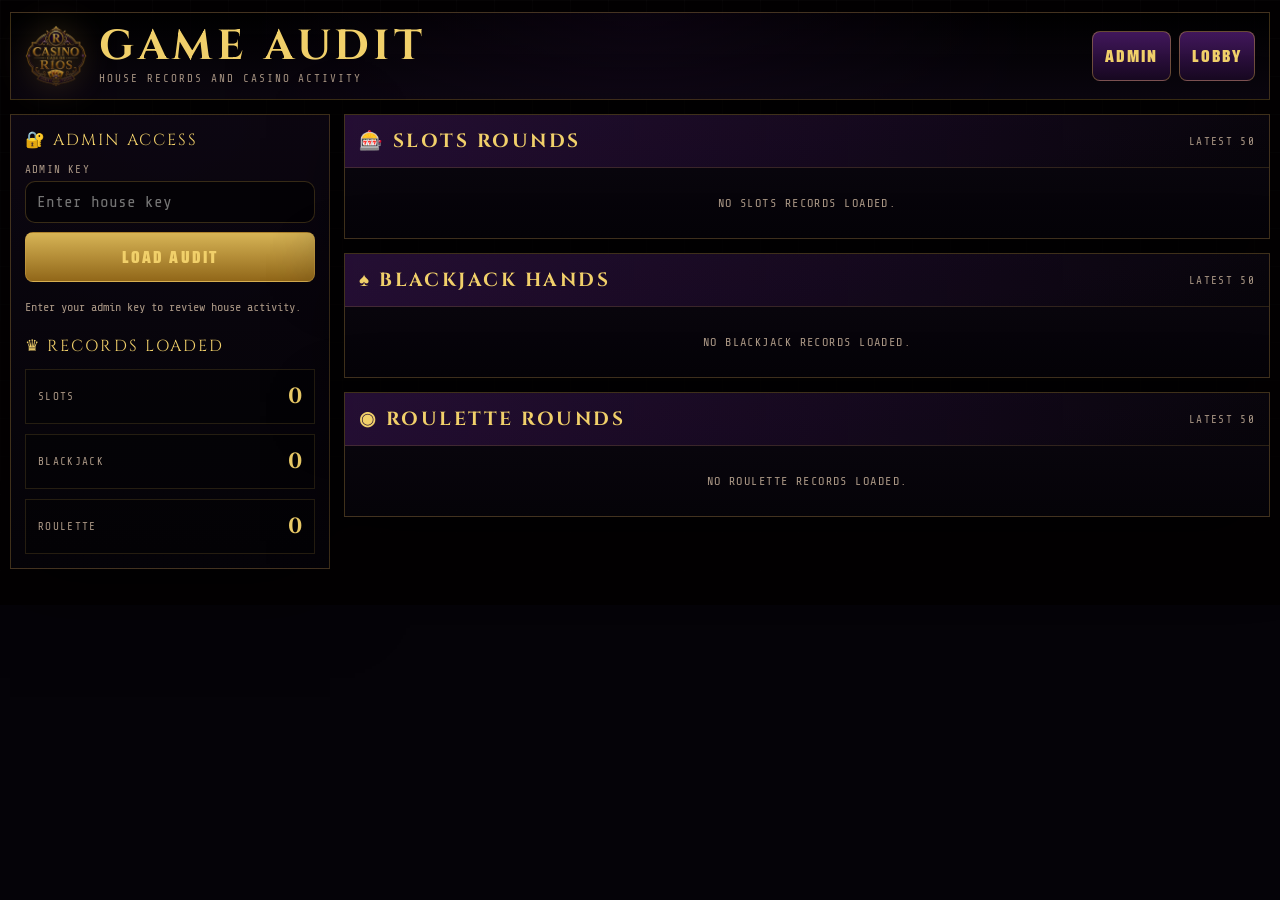
<file: admin-games.html>
<!DOCTYPE html>
<html lang="en">
<head>
  <meta charset="UTF-8" />
  <meta name="viewport" content="width=device-width, initial-scale=1.0, viewport-fit=cover" />
  <title>Game Audit | Casino Casa de Ríos</title>

  <link rel="preconnect" href="https://fonts.googleapis.com">
  <link rel="preconnect" href="https://fonts.gstatic.com" crossorigin>
  <link href="https://fonts.googleapis.com/css2?family=Cinzel:wght@500;700;900&family=Saira+Condensed:wght@500;700;900&family=Share+Tech+Mono&display=swap" rel="stylesheet">

  <link rel="stylesheet" href="./styles-casa.css">

  <style>
    .audit-wrap {
      position: relative;
      z-index: 1;
      width: min(1320px, 100%);
      margin: 0 auto;
      padding: 12px 10px 36px;
    }

    .audit-header {
      border: 1px solid var(--casa-line);
      background:
        linear-gradient(180deg, rgba(0,0,0,.76), rgba(12,7,17,.9)),
        radial-gradient(circle at 50% 0%, rgba(122,35,174,.34), transparent 62%);
      box-shadow: var(--casa-shadow);
      padding: 12px 14px;
      display: grid;
      grid-template-columns: 1fr auto;
      gap: 12px;
      align-items: center;
      margin-bottom: 14px;
    }

    .audit-brand {
      display: flex;
      align-items: center;
      gap: 12px;
      min-width: 0;
    }

    .audit-brand img {
      width: 62px;
      height: 62px;
      object-fit: contain;
      filter: drop-shadow(0 0 16px rgba(212,166,74,.48));
    }

    .audit-brand h1 {
      margin: 0;
      font-family: var(--font-title);
      color: var(--casa-gold-2);
      text-transform: uppercase;
      letter-spacing: .11em;
      font-size: clamp(24px, 4vw, 42px);
      line-height: .95;
    }

    .audit-brand span {
      display: block;
      margin-top: 5px;
      color: var(--casa-muted);
      text-transform: uppercase;
      letter-spacing: .18em;
      font-size: 11px;
    }

    .audit-actions {
      display: flex;
      gap: 8px;
      align-items: center;
    }

    .audit-grid {
      display: grid;
      grid-template-columns: 320px minmax(0, 1fr);
      gap: 14px;
      align-items: start;
    }

    .audit-panel {
      border: 1px solid var(--casa-line);
      background:
        linear-gradient(180deg, rgba(12,7,17,.90), rgba(5,3,8,.96)),
        radial-gradient(circle at 50% 0%, rgba(122,35,174,.12), transparent 60%);
      box-shadow: var(--casa-shadow);
      padding: 14px;
    }

    .audit-panel-title {
      font-family: var(--font-title);
      color: var(--casa-gold-2);
      text-transform: uppercase;
      letter-spacing: .13em;
      font-size: 16px;
      margin-bottom: 12px;
      display: flex;
      align-items: center;
      gap: 8px;
    }

    .audit-stats {
      display: grid;
      gap: 10px;
    }

    .audit-stat {
      border: 1px solid rgba(212,166,74,.16);
      background: rgba(0,0,0,.36);
      padding: 12px;
      display: flex;
      justify-content: space-between;
      gap: 10px;
      align-items: center;
    }

    .audit-stat span {
      color: var(--casa-muted);
      text-transform: uppercase;
      letter-spacing: .12em;
      font-size: 11px;
    }

    .audit-stat b {
      color: var(--casa-gold-2);
      font-family: var(--font-title);
      font-size: 22px;
      font-weight: 700;
    }

    .audit-content {
      display: grid;
      gap: 14px;
    }

    .audit-section {
      border: 1px solid var(--casa-line);
      background:
        linear-gradient(180deg, rgba(12,7,17,.90), rgba(5,3,8,.96));
      box-shadow: var(--casa-shadow);
      overflow: hidden;
    }

    .audit-section-head {
      border-bottom: 1px solid rgba(212,166,74,.18);
      padding: 13px 14px;
      display: flex;
      justify-content: space-between;
      gap: 12px;
      align-items: center;
      background:
        linear-gradient(90deg, rgba(72,25,101,.42), rgba(0,0,0,.20));
    }

    .audit-section-head h2 {
      margin: 0;
      color: var(--casa-gold-2);
      font-family: var(--font-title);
      text-transform: uppercase;
      letter-spacing: .13em;
      font-size: 19px;
    }

    .audit-section-head span {
      color: var(--casa-muted);
      text-transform: uppercase;
      letter-spacing: .12em;
      font-size: 11px;
    }

    .audit-list {
      display: grid;
      gap: 10px;
      padding: 12px;
    }

    .audit-card {
      border: 1px solid rgba(212,166,74,.18);
      background:
        linear-gradient(180deg, rgba(0,0,0,.46), rgba(0,0,0,.72));
      padding: 12px;
      display: grid;
      gap: 8px;
    }

    .audit-card-top {
      display: flex;
      justify-content: space-between;
      gap: 10px;
      align-items: start;
    }

    .audit-player {
      color: var(--casa-gold-2);
      font-family: var(--font-title);
      text-transform: uppercase;
      letter-spacing: .08em;
      font-size: 16px;
      line-height: 1.25;
    }

    .audit-time {
      color: var(--casa-muted);
      font-size: 11px;
      text-align: right;
      white-space: nowrap;
    }

    .audit-details {
      display: grid;
      grid-template-columns: repeat(4, 1fr);
      gap: 8px;
    }

    .audit-detail {
      border: 1px solid rgba(212,166,74,.12);
      background: rgba(0,0,0,.30);
      padding: 9px;
      min-width: 0;
    }

    .audit-detail small {
      display: block;
      color: var(--casa-muted);
      text-transform: uppercase;
      letter-spacing: .11em;
      font-size: 10px;
      margin-bottom: 4px;
    }

    .audit-detail b {
      color: var(--casa-bone);
      font-weight: 400;
      overflow-wrap: anywhere;
    }

    .gold {
      color: var(--casa-gold-2) !important;
    }

    .good {
      color: var(--casa-good) !important;
    }

    .bad {
      color: var(--casa-bad) !important;
    }

    .muted {
      color: var(--casa-muted) !important;
    }

    .empty {
      color: var(--casa-muted);
      padding: 16px;
      text-align: center;
      text-transform: uppercase;
      letter-spacing: .12em;
      font-size: 12px;
    }

    @media (max-width: 900px) {
      .audit-grid {
        grid-template-columns: 1fr;
      }

      .audit-details {
        grid-template-columns: repeat(2, 1fr);
      }
    }

    @media (max-width: 760px) {
      .audit-wrap {
        padding: 0 0 28px;
      }

      .audit-header {
        border-left: 0;
        border-right: 0;
        grid-template-columns: 1fr;
        margin-bottom: 10px;
      }

      .audit-brand {
        justify-content: center;
        text-align: center;
      }

      .audit-brand img {
        width: 54px;
        height: 54px;
      }

      .audit-actions {
        display: grid;
        grid-template-columns: 1fr 1fr;
      }

      .audit-panel,
      .audit-section {
        border-left: 0;
        border-right: 0;
      }

      .audit-details {
        grid-template-columns: 1fr;
      }

      .audit-card-top {
        display: grid;
      }

      .audit-time {
        text-align: left;
      }
    }
  </style>
</head>

<body>
  <div class="audit-wrap">
    <header class="audit-header">
      <div class="audit-brand">
        <img src="./images/casa-rios-logo.webp" alt="Casa de Ríos Logo" />
        <div>
          <h1>Game Audit</h1>
          <span>House records and casino activity</span>
        </div>
      </div>

      <div class="audit-actions">
        <a class="casa-btn" href="./admin.html">Admin</a>
        <a class="casa-btn" href="./index.html">Lobby</a>
      </div>
    </header>

    <main class="audit-grid">
      <aside class="audit-panel">
        <div class="audit-panel-title">🔐 Admin Access</div>

        <div class="form-grid">
          <div>
            <label for="adminKeyInput">Admin Key</label>
            <input id="adminKeyInput" type="password" placeholder="Enter house key" />
          </div>

          <button class="casa-btn gold" id="loadAuditBtn">Load Audit</button>

          <div class="casa-message" id="auditMsg">
            Enter your admin key to review house activity.
          </div>
        </div>

        <div class="audit-panel-title" style="margin-top: 18px;">♛ Records Loaded</div>

        <div class="audit-stats">
          <div class="audit-stat">
            <span>Slots</span>
            <b id="slotsCount">0</b>
          </div>

          <div class="audit-stat">
            <span>Blackjack</span>
            <b id="blackjackCount">0</b>
          </div>

          <div class="audit-stat">
            <span>Roulette</span>
            <b id="rouletteCount">0</b>
          </div>
        </div>
      </aside>

      <section class="audit-content">
        <section class="audit-section">
          <div class="audit-section-head">
            <h2>🎰 Slots Rounds</h2>
            <span>Latest 50</span>
          </div>

          <div class="audit-list" id="slotsList">
            <div class="empty">No slots records loaded.</div>
          </div>
        </section>

        <section class="audit-section">
          <div class="audit-section-head">
            <h2>♠ Blackjack Hands</h2>
            <span>Latest 50</span>
          </div>

          <div class="audit-list" id="blackjackList">
            <div class="empty">No blackjack records loaded.</div>
          </div>
        </section>

        <section class="audit-section">
          <div class="audit-section-head">
            <h2>◉ Roulette Rounds</h2>
            <span>Latest 50</span>
          </div>

          <div class="audit-list" id="rouletteList">
            <div class="empty">No roulette records loaded.</div>
          </div>
        </section>
      </section>
    </main>
  </div>

  <script>
    const ADMIN_KEY_STORAGE = "casa_rios_admin_key";

    function money(n) {
      return Number(n || 0).toLocaleString();
    }

    function shortId(id) {
      if (!id) return "---";
      if (id.length <= 14) return id;
      return id.slice(0, 12) + "...";
    }

    function setText(id, value) {
      const el = document.getElementById(id);
      if (el) el.textContent = value;
    }

    function setMsg(text) {
      setText("auditMsg", text);
    }

    function when(value) {
      if (!value) return "---";

      try {
        return new Date(value).toLocaleString();
      } catch {
        return value;
      }
    }

    function playerName(row) {
      return row.character_name || row.discord_name || shortId(row.player_id);
    }

    function parseMaybeJson(value) {
      if (!value) return [];

      if (Array.isArray(value)) {
        return value;
      }

      try {
        return JSON.parse(value);
      } catch {
        return [String(value)];
      }
    }

    function formatCard(card) {
      if (!card) return "";

      if (typeof card === "string") {
        return card;
      }

      const rank = card.rank || card.value || card.name || "";
      const suit = card.suit || "";

      return `${rank}${suit}`;
    }

    function formatHand(value) {
      const cards = parseMaybeJson(value);

      if (!cards.length) return "---";

      return cards.map(formatCard).join(" ");
    }

    function renderSlots(rows) {
      const el = document.getElementById("slotsList");

      if (!rows.length) {
        el.innerHTML = `<div class="empty">No slots records found.</div>`;
        return;
      }

      el.innerHTML = rows.map(row => {
        const reels = parseMaybeJson(row.reels);
        const net = Number(row.payout || 0) - Number(row.bet_amount || 0);
        const netClass = net >= 0 ? "good" : "bad";

        return `
          <article class="audit-card">
            <div class="audit-card-top">
              <div class="audit-player">${escapeHtml(playerName(row))}</div>
              <div class="audit-time">${escapeHtml(when(row.created_at))}</div>
            </div>

            <div class="audit-details">
              <div class="audit-detail">
                <small>Reels</small>
                <b class="gold">${escapeHtml(reels.join(" "))}</b>
              </div>

              <div class="audit-detail">
                <small>Result</small>
                <b>${escapeHtml(row.result || "---")}</b>
              </div>

              <div class="audit-detail">
                <small>Bet</small>
                <b>${money(row.bet_amount)}</b>
              </div>

              <div class="audit-detail">
                <small>Payout / Net</small>
                <b>${money(row.payout)} / <span class="${netClass}">${net >= 0 ? "+" : ""}${money(net)}</span></b>
              </div>
            </div>
          </article>
        `;
      }).join("");
    }

    function renderBlackjack(rows) {
      const el = document.getElementById("blackjackList");

      if (!rows.length) {
        el.innerHTML = `<div class="empty">No blackjack records found.</div>`;
        return;
      }

      el.innerHTML = rows.map(row => {
        const net = Number(row.payout || 0) - Number(row.bet_amount || 0);
        const netClass = net >= 0 ? "good" : "bad";

        return `
          <article class="audit-card">
            <div class="audit-card-top">
              <div class="audit-player">${escapeHtml(playerName(row))}</div>
              <div class="audit-time">${escapeHtml(when(row.created_at))}</div>
            </div>

            <div class="audit-details">
              <div class="audit-detail">
                <small>Player Hand</small>
                <b class="gold">${escapeHtml(formatHand(row.player_hand))}</b>
              </div>

              <div class="audit-detail">
                <small>Dealer Hand</small>
                <b>${escapeHtml(formatHand(row.dealer_hand))}</b>
              </div>

              <div class="audit-detail">
                <small>Result</small>
                <b>${escapeHtml(row.result || row.status || "---")}</b>
              </div>

              <div class="audit-detail">
                <small>Bet / Payout</small>
                <b>${money(row.bet_amount)} / ${money(row.payout)} <span class="${netClass}">(${net >= 0 ? "+" : ""}${money(net)})</span></b>
              </div>
            </div>
          </article>
        `;
      }).join("");
    }

    function renderRoulette(rows) {
      const el = document.getElementById("rouletteList");

      if (!rows.length) {
        el.innerHTML = `<div class="empty">No roulette records found.</div>`;
        return;
      }

      el.innerHTML = rows.map(row => {
        const net = Number(row.payout || 0) - Number(row.bet_amount || 0);
        const netClass = net >= 0 ? "good" : "bad";

        return `
          <article class="audit-card">
            <div class="audit-card-top">
              <div class="audit-player">${escapeHtml(playerName(row))}</div>
              <div class="audit-time">${escapeHtml(when(row.created_at))}</div>
            </div>

            <div class="audit-details">
              <div class="audit-detail">
                <small>Bet</small>
                <b class="gold">${escapeHtml(row.bet_type || "---")} ${escapeHtml(row.bet_value || "")}</b>
              </div>

              <div class="audit-detail">
                <small>Result</small>
                <b>${escapeHtml(String(row.result_number ?? "---"))} ${escapeHtml(row.result_color || "")}</b>
              </div>

              <div class="audit-detail">
                <small>Bet Amount</small>
                <b>${money(row.bet_amount)}</b>
              </div>

              <div class="audit-detail">
                <small>Payout / Net</small>
                <b>${money(row.payout)} / <span class="${netClass}">${net >= 0 ? "+" : ""}${money(net)}</span></b>
              </div>
            </div>
          </article>
        `;
      }).join("");
    }

    async function loadAudit() {
      const adminKey = document.getElementById("adminKeyInput").value.trim();

      if (!adminKey) {
        setMsg("Enter your admin key first.");
        return;
      }

      localStorage.setItem(ADMIN_KEY_STORAGE, adminKey);
      setMsg("Loading house records...");

      try {
        const response = await fetch("/api/admin-game-audit", {
          headers: {
            "x-admin-key": adminKey
          }
        });

        const data = await response.json();

        if (!data.ok) {
          setMsg(data.error || "Audit request denied.");
          return;
        }

        const slots = data.slots || [];
        const blackjack = data.blackjack || [];
        const roulette = data.roulette || [];

        setText("slotsCount", slots.length);
        setText("blackjackCount", blackjack.length);
        setText("rouletteCount", roulette.length);

        renderSlots(slots);
        renderBlackjack(blackjack);
        renderRoulette(roulette);

        setMsg("Audit loaded.");
      } catch (error) {
        setMsg("Audit failed. Check deployment or admin key.");
      }
    }

    function escapeHtml(value) {
      return String(value ?? "")
        .replaceAll("&", "&amp;")
        .replaceAll("<", "&lt;")
        .replaceAll(">", "&gt;")
        .replaceAll('"', "&quot;")
        .replaceAll("'", "&#039;");
    }

    document.addEventListener("DOMContentLoaded", () => {
      const savedKey = localStorage.getItem(ADMIN_KEY_STORAGE);

      if (savedKey) {
        document.getElementById("adminKeyInput").value = savedKey;
      }

      document.getElementById("loadAuditBtn").addEventListener("click", loadAudit);
    });
  </script>
</body>
</html>
</file>
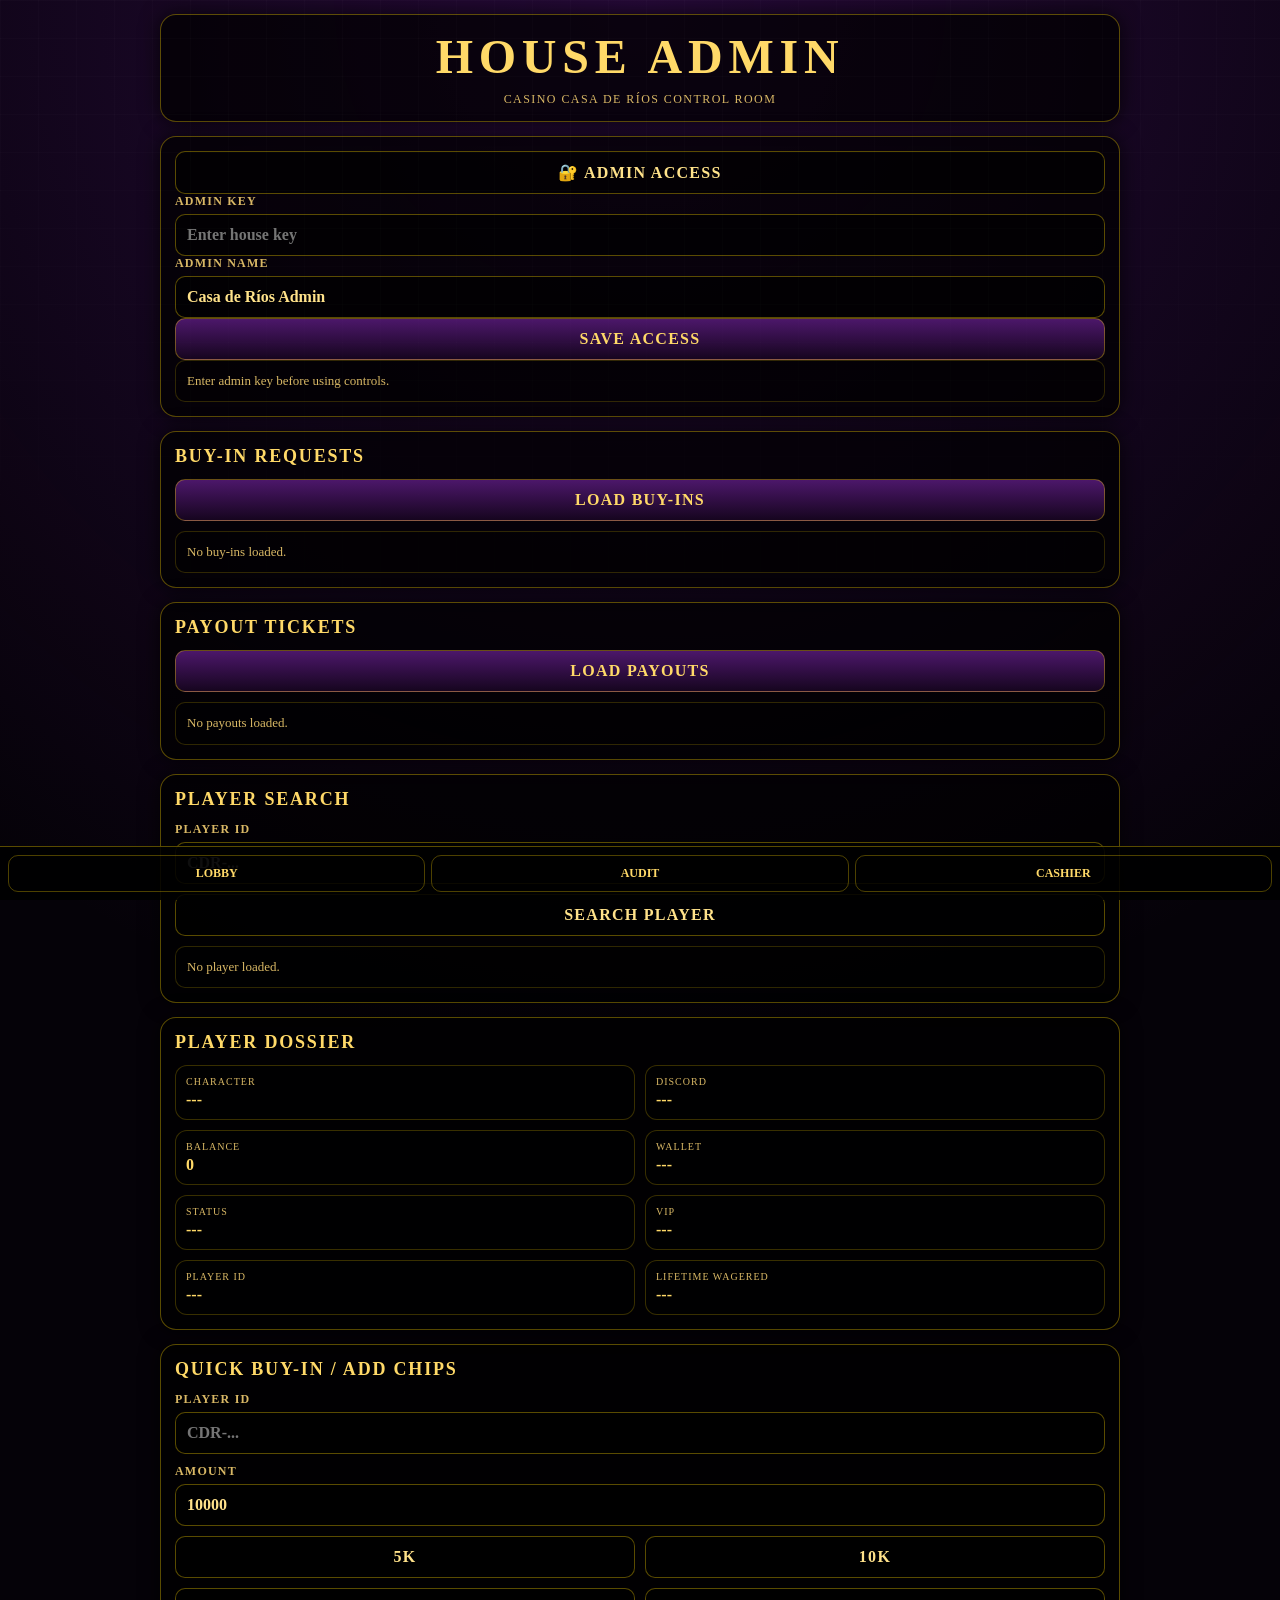
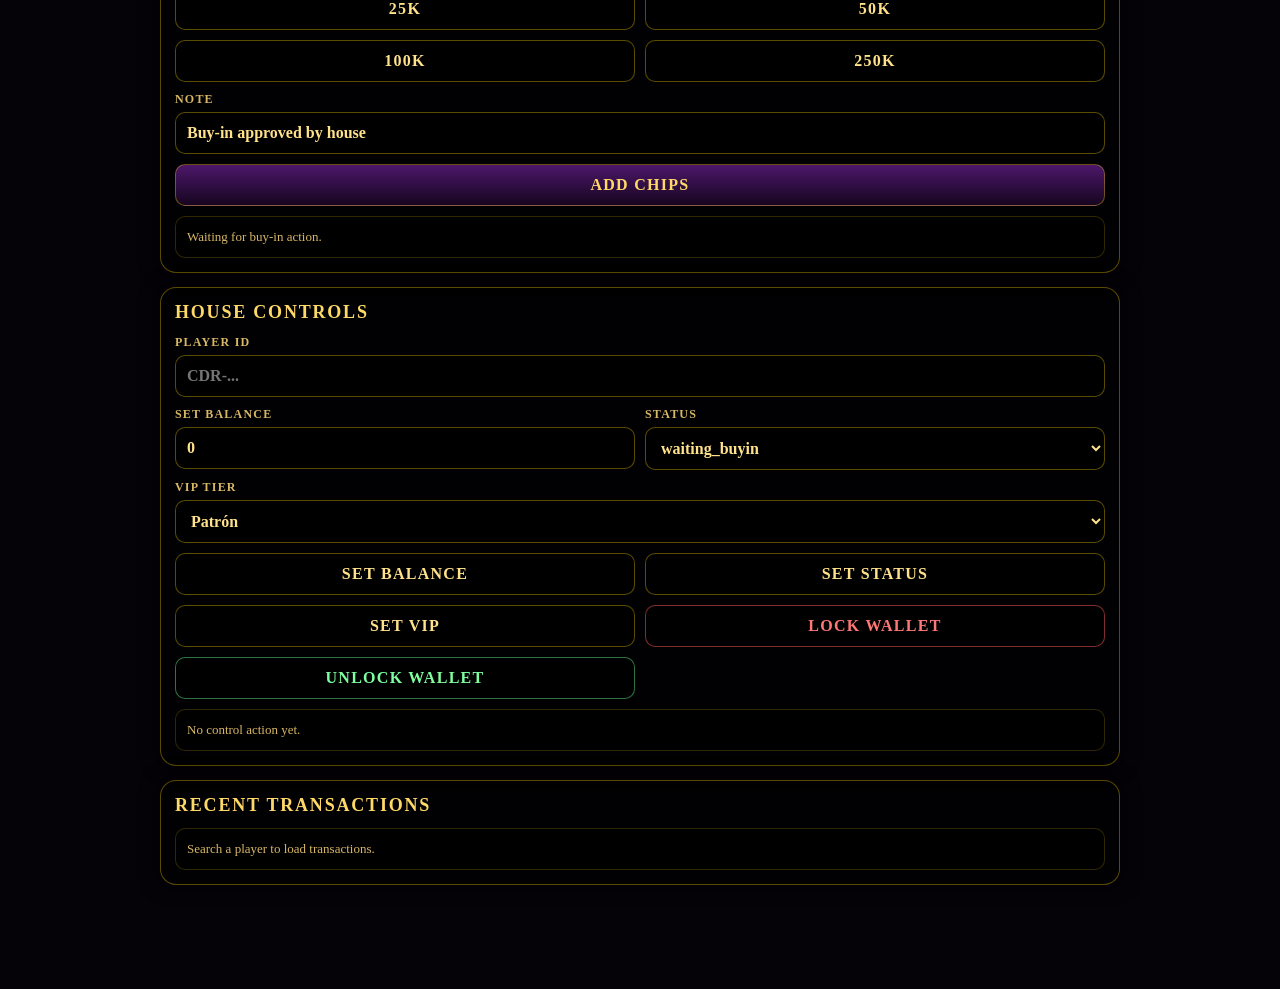
<file: admin.html>
<!DOCTYPE html>
<html lang="en">
<head>
  <meta charset="UTF-8" />
  <meta name="viewport" content="width=device-width, initial-scale=1.0, viewport-fit=cover" />
  <title>House Admin | Casino Casa de Ríos</title>
  <link rel="stylesheet" href="./styles-casa.css">

  <style>
    body {
      margin: 0;
      background:
        radial-gradient(circle at top, rgba(99, 24, 145, .35), transparent 40%),
        #050208;
      color: #f7df9a;
      font-family: Georgia, serif;
    }

    .admin-wrap {
      width: min(100%, 980px);
      margin: 0 auto;
      padding: 14px 10px 90px;
    }

    .admin-header,
    .admin-card {
      border: 1px solid rgba(255, 215, 0, .35);
      border-radius: 16px;
      background: rgba(0, 0, 0, .72);
      box-shadow: 0 0 20px rgba(0,0,0,.75);
      padding: 14px;
      margin-bottom: 14px;
    }

    .admin-header h1 {
      margin: 0;
      color: #ffd968;
      text-align: center;
      text-transform: uppercase;
      letter-spacing: .12em;
      font-size: clamp(28px, 8vw, 48px);
    }

    .admin-header p {
      margin: 8px 0 0;
      text-align: center;
      color: #d8b765;
      text-transform: uppercase;
      letter-spacing: .12em;
      font-size: 12px;
    }

    .admin-card h2 {
      margin: 0 0 12px;
      color: #ffd968;
      text-transform: uppercase;
      letter-spacing: .1em;
      font-size: 18px;
    }

    .grid {
      display: grid;
      gap: 10px;
    }

    .two {
      grid-template-columns: 1fr 1fr;
    }

    input,
    select,
    button {
      width: 100%;
      padding: 11px;
      border-radius: 10px;
      border: 1px solid rgba(255, 215, 0, .35);
      background: rgba(0,0,0,.65);
      color: #ffe28a;
      font-family: Georgia, serif;
      font-weight: 900;
    }

    label {
      display: block;
      margin-bottom: 5px;
      color: #d8b765;
      font-size: 12px;
      text-transform: uppercase;
      letter-spacing: .1em;
      font-weight: 900;
    }

    button {
      cursor: pointer;
      text-transform: uppercase;
      letter-spacing: .08em;
    }

    .gold {
      background: linear-gradient(180deg, #4c176a, #16051f);
      color: #ffd968;
    }

    .good {
      border-color: rgba(105, 255, 150, .45);
      color: #7dff9f;
    }

    .bad {
      border-color: rgba(255, 90, 90, .5);
      color: #ff7777;
    }

    .msg,
    .empty {
      padding: 11px;
      border: 1px solid rgba(255, 215, 0, .18);
      background: rgba(0,0,0,.38);
      border-radius: 10px;
      color: #d8b765;
      font-size: 13px;
      line-height: 1.4;
    }

    .record-list {
      display: grid;
      gap: 10px;
    }

    .record {
      border: 1px solid rgba(255, 215, 0, .22);
      background: rgba(0,0,0,.55);
      border-radius: 14px;
      padding: 12px;
      line-height: 1.45;
    }

    .record strong {
      color: #ffd968;
      text-transform: uppercase;
      letter-spacing: .08em;
    }

    .record small {
      display: block;
      color: #d8b765;
      margin-top: 5px;
      overflow-wrap: anywhere;
    }

    .actions {
      display: grid;
      grid-template-columns: 1fr 1fr;
      gap: 8px;
      margin-top: 10px;
    }

    .stats {
      display: grid;
      grid-template-columns: repeat(2, 1fr);
      gap: 10px;
    }

    .stat {
      border: 1px solid rgba(255, 215, 0, .22);
      border-radius: 12px;
      padding: 10px;
      background: rgba(0,0,0,.42);
    }

    .stat small {
      display: block;
      color: #d8b765;
      text-transform: uppercase;
      letter-spacing: .1em;
      font-size: 10px;
    }

    .stat b {
      display: block;
      margin-top: 4px;
      color: #ffd968;
      overflow-wrap: anywhere;
    }

    .nav-bar {
      position: fixed;
      left: 0;
      right: 0;
      bottom: 0;
      z-index: 50;
      display: grid;
      grid-template-columns: repeat(3, 1fr);
      gap: 6px;
      padding: 8px;
      background: rgba(0,0,0,.88);
      border-top: 1px solid rgba(255,215,0,.35);
    }

    .nav-bar a {
      text-align: center;
      color: #ffd968;
      text-decoration: none;
      border: 1px solid rgba(255,215,0,.3);
      border-radius: 10px;
      padding: 10px 6px;
      font-size: 12px;
      text-transform: uppercase;
      font-weight: 900;
    }

    @media (max-width: 700px) {
      .two,
      .stats,
      .actions {
        grid-template-columns: 1fr;
      }
      .access-card {
  padding: 0;
  overflow: hidden;
}

.access-toggle {
  width: 100%;
  border: none;
  border-radius: 16px;
  background: rgba(0,0,0,.72);
  color: #ffd968;
  font-size: 16px;
  font-family: Georgia, serif;
  font-weight: 900;
  text-transform: uppercase;
  letter-spacing: .08em;
  padding: 14px;
  cursor: pointer;
}

.access-body {
  display: none;
  padding: 14px;
  border-top: 1px solid rgba(255,215,0,.25);
}

.access-body.open {
  display: grid;
  gap: 10px;
}
    }
  </style>
</head>

<body>
  <main class="admin-wrap">
    <header class="admin-header">
      <h1>House Admin</h1>
      <p>Casino Casa de Ríos Control Room</p>
    </header>

    <section class="admin-card access-card">
  <button class="access-toggle" id="toggleAccessBtn" type="button">
    🔐 Admin Access
  </button>

  <div class="access-body" id="accessBody">
    <label>Admin Key</label>
    <input id="adminKey" type="password" placeholder="Enter house key">

    <label>Admin Name</label>
    <input id="adminName" type="text" value="Casa de Ríos Admin">

    <button class="gold" id="saveAdminBtn">Save Access</button>

    <div class="msg" id="accessMsg">Enter admin key before using controls.</div>
  </div>
</section>

    <section class="admin-card">
      <h2>Buy-In Requests</h2>
      <button class="gold" id="loadBuyinsBtn">Load Buy-Ins</button>
      <div class="record-list" id="buyinList" style="margin-top:10px;">
        <div class="empty">No buy-ins loaded.</div>
      </div>
    </section>

    <section class="admin-card">
      <h2>Payout Tickets</h2>
      <button class="gold" id="loadPayoutsBtn">Load Payouts</button>
      <div class="record-list" id="payoutList" style="margin-top:10px;">
        <div class="empty">No payouts loaded.</div>
      </div>
    </section>

    <section class="admin-card">
      <h2>Player Search</h2>
      <div class="grid">
        <div>
          <label>Player ID</label>
          <input id="searchPlayerId" placeholder="CDR-...">
        </div>
        <button id="searchPlayerBtn">Search Player</button>
        <div class="msg" id="searchMsg">No player loaded.</div>
      </div>
    </section>

    <section class="admin-card">
      <h2>Player Dossier</h2>
      <div class="stats">
        <div class="stat"><small>Character</small><b id="statCharacter">---</b></div>
        <div class="stat"><small>Discord</small><b id="statDiscord">---</b></div>
        <div class="stat"><small>Balance</small><b id="statBalance">0</b></div>
        <div class="stat"><small>Wallet</small><b id="statLocked">---</b></div>
        <div class="stat"><small>Status</small><b id="statStatus">---</b></div>
        <div class="stat"><small>VIP</small><b id="statVip">---</b></div>
        <div class="stat"><small>Player ID</small><b id="statPlayerId">---</b></div>
        <div class="stat"><small>Lifetime Wagered</small><b id="statWagered">---</b></div>
      </div>
    </section>

    <section class="admin-card">
      <h2>Quick Buy-In / Add Chips</h2>
      <div class="grid">
        <div>
          <label>Player ID</label>
          <input id="addPlayerId" placeholder="CDR-...">
        </div>
        <div>
          <label>Amount</label>
          <input id="addAmount" type="number" value="10000">
        </div>
        <div class="grid two">
          <button data-add="5000">5K</button>
          <button data-add="10000">10K</button>
          <button data-add="25000">25K</button>
          <button data-add="50000">50K</button>
          <button data-add="100000">100K</button>
          <button data-add="250000">250K</button>
        </div>
        <div>
          <label>Note</label>
          <input id="addNote" value="Buy-in approved by house">
        </div>
        <button class="gold" id="addChipsBtn">Add Chips</button>
        <div class="msg" id="addMsg">Waiting for buy-in action.</div>
      </div>
    </section>

    <section class="admin-card">
      <h2>House Controls</h2>
      <div class="grid">
        <div>
          <label>Player ID</label>
          <input id="controlPlayerId" placeholder="CDR-...">
        </div>

        <div class="grid two">
          <div>
            <label>Set Balance</label>
            <input id="setBalanceAmount" type="number" value="0">
          </div>
          <div>
            <label>Status</label>
            <select id="setStatusValue">
              <option value="waiting_buyin">waiting_buyin</option>
              <option value="active">active</option>
              <option value="cashout_pending">cashout_pending</option>
              <option value="paid_out">paid_out</option>
              <option value="locked">locked</option>
              <option value="banned">banned</option>
            </select>
          </div>
        </div>

        <div>
          <label>VIP Tier</label>
          <select id="setVipValue">
            <option value="patron">Patrón</option>
            <option value="caballero">Caballero</option>
            <option value="magnate">Magnate</option>
            <option value="el_jefe">El Jefe</option>
            <option value="la_leyenda">La Leyenda</option>
          </select>
        </div>

        <div class="grid two">
          <button id="setBalanceBtn">Set Balance</button>
          <button id="setStatusBtn">Set Status</button>
          <button id="setVipBtn">Set VIP</button>
          <button class="bad" id="lockWalletBtn">Lock Wallet</button>
          <button class="good" id="unlockWalletBtn">Unlock Wallet</button>
        </div>

        <div class="msg" id="controlMsg">No control action yet.</div>
      </div>
    </section>

    <section class="admin-card">
      <h2>Recent Transactions</h2>
      <div class="record-list" id="transactionList">
        <div class="empty">Search a player to load transactions.</div>
      </div>
    </section>
  </main>

  <nav class="nav-bar">
    <a href="./index.html">Lobby</a>
    <a href="./admin-games.html">Audit</a>
    <a href="./cashout.html">Cashier</a>
  </nav>

  <script>
    const ADMIN_KEY_STORAGE = "casa_rios_admin_key";
    const ADMIN_NAME_STORAGE = "casa_rios_admin_name";

    function getAdminKey() {
      return document.getElementById("adminKey").value.trim();
    }

    function getAdminName() {
      return document.getElementById("adminName").value.trim() || "Casa de Ríos Admin";
    }

    function money(n) {
      return Number(n || 0).toLocaleString() + " chips";
    }

    function cleanMoney(n) {
      return Number(n || 0).toLocaleString();
    }

    function escapeHtml(value) {
      return String(value ?? "")
        .replaceAll("&", "&amp;")
        .replaceAll("<", "&lt;")
        .replaceAll(">", "&gt;")
        .replaceAll('"', "&quot;")
        .replaceAll("'", "&#039;");
    }

    function setText(id, value) {
      const el = document.getElementById(id);
      if (el) el.textContent = value;
    }

    function setMsg(id, text) {
      setText(id, text);
    }

    function saveAccess() {
      localStorage.setItem(ADMIN_KEY_STORAGE, getAdminKey());
      localStorage.setItem(ADMIN_NAME_STORAGE, getAdminName());
      setMsg("accessMsg", "Admin access saved.");
    }

    function syncPlayerId(playerId) {
      if (!playerId) return;
      document.getElementById("searchPlayerId").value = playerId;
      document.getElementById("addPlayerId").value = playerId;
      document.getElementById("controlPlayerId").value = playerId;
    }

    function updateDossier(player) {
      setText("statCharacter", player.character_name || "---");
      setText("statDiscord", player.discord_name || "---");
      setText("statBalance", money(player.chips || 0));
      setText("statLocked", Number(player.locked || 0) === 1 ? "Locked" : "Unlocked");
      setText("statStatus", player.status || "---");
      setText("statVip", String(player.vip_tier || "patron").replaceAll("_", " "));
      setText("statPlayerId", player.id || "---");
      setText("statWagered", money(player.lifetime_wagered || 0));

      document.getElementById("setBalanceAmount").value = Number(player.chips || 0);
      document.getElementById("setStatusValue").value = player.status || "active";
      document.getElementById("setVipValue").value = player.vip_tier || "patron";
    }

    function renderTransactions(transactions = []) {
      const list = document.getElementById("transactionList");

      if (!transactions.length) {
        list.innerHTML = `<div class="empty">No transactions found.</div>`;
        return;
      }

      list.innerHTML = transactions.map(tx => `
        <article class="record">
          <strong>${escapeHtml(tx.type || "transaction")}</strong>
          <small>
            Game: ${escapeHtml(tx.game || "N/A")}<br>
            Amount: ${cleanMoney(tx.amount)} chips<br>
            Balance After: ${money(tx.balance_after)}<br>
            Note: ${escapeHtml(tx.note || "")}<br>
            Date: ${escapeHtml(tx.created_at || "")}
          </small>
        </article>
      `).join("");
    }

    async function searchPlayer() {
      const adminKey = getAdminKey();
      const playerId = document.getElementById("searchPlayerId").value.trim();

      if (!adminKey || !playerId) {
        setMsg("searchMsg", "Enter admin key and Player ID.");
        return;
      }

      setMsg("searchMsg", "Searching...");

      try {
        const res = await fetch("/api/admin-player?playerId=" + encodeURIComponent(playerId), {
          headers: { "x-admin-key": adminKey }
        });

        const data = await res.json();

        if (!data.ok) {
          setMsg("searchMsg", data.error || "Search failed.");
          return;
        }

        syncPlayerId(data.player.id);
        updateDossier(data.player);
        renderTransactions(data.transactions || []);
        setMsg("searchMsg", "Player loaded.");
      } catch {
        setMsg("searchMsg", "Search request failed.");
      }
    }

    async function loadBuyins() {
      const adminKey = getAdminKey();
      const list = document.getElementById("buyinList");

      if (!adminKey) {
        list.innerHTML = `<div class="empty">Enter admin key first.</div>`;
        return;
      }

      list.innerHTML = `<div class="empty">Loading buy-ins...</div>`;

      try {
        const res = await fetch("/api/admin-buyins", {
          headers: { "x-admin-key": adminKey }
        });

        const data = await res.json();

        if (!data.ok) {
          list.innerHTML = `<div class="empty">${escapeHtml(data.error || "Failed to load buy-ins.")}</div>`;
          return;
        }

        renderBuyins(data.buyins || []);
      } catch {
        list.innerHTML = `<div class="empty">Buy-in request failed.</div>`;
      }
    }

    function renderBuyins(buyins = []) {
      const list = document.getElementById("buyinList");

      if (!buyins.length) {
        list.innerHTML = `<div class="empty">No buy-ins found.</div>`;
        return;
      }

      list.innerHTML = buyins.map(b => {
        const pending = b.status === "pending";

        return `
          <article class="record">
            <strong>${escapeHtml(String(b.status).toUpperCase())} — ${money(b.amount)}</strong>
            <small>
              Request ID: ${escapeHtml(b.id)}<br>
              Player ID: ${escapeHtml(b.player_id)}<br>
              Character: ${escapeHtml(b.character_name)}<br>
              Discord: ${escapeHtml(b.discord_name)}<br>
              VIP: ${escapeHtml(b.vip_tier || "patron")}<br>
              Current Wallet: ${money(b.chips || 0)}<br>
              Notes: ${escapeHtml(b.notes || "")}<br>
              Created: ${escapeHtml(b.created_at || "")}
            </small>

            <div class="actions">
              ${
  pending
    ? `
      <button class="good" data-buyin-approve="${escapeHtml(b.id)}">Approve</button>
      <button class="bad" data-buyin-deny="${escapeHtml(b.id)}">Deny</button>
    `
    : ""
}
<button data-load-player="${escapeHtml(b.player_id)}">Load Player</button>
            </div>
          </article>
        `;
      }).join("");
    }

    async function approveBuyin(buyinId) {
      const adminKey = getAdminKey();
      const approvedBy = getAdminName();

      if (!adminKey) {
        alert("Enter admin key first.");
        return;
      }

      if (!confirm("Approve this buy-in and add chips?")) return;

      try {
        const res = await fetch("/api/admin-approve-buyin", {
          method: "POST",
          headers: {
            "Content-Type": "application/json",
            "x-admin-key": adminKey
          },
          body: JSON.stringify({ buyinId, approvedBy })
        });

        const data = await res.json();

        if (!data.ok) {
          alert("Failed: " + (data.error || "Approve failed."));
          return;
        }

        alert("Buy-in approved.");
        loadBuyins();
        syncPlayerId(data.playerId);
        searchPlayer();
      } catch {
        alert("Approve request failed.");
      }
    }

    async function denyBuyin(buyinId) {
  const adminKey = getAdminKey();
  const deniedBy = getAdminName();

  if (!adminKey) {
    alert("Enter admin key first.");
    return;
  }

  if (!confirm("Deny this buy-in? No chips will be added.")) return;

  try {
    const res = await fetch("/api/admin-deny-buyin", {
      method: "POST",
      headers: {
        "Content-Type": "application/json",
        "x-admin-key": adminKey
      },
      body: JSON.stringify({
        buyinId,
        deniedBy,
        notes: "Denied from admin panel."
      })
    });

    const data = await res.json();

    if (!data.ok) {
      alert("Failed: " + (data.error || "Deny failed."));
      return;
    }

    alert("Buy-in denied.");
    loadBuyins();
    syncPlayerId(data.playerId);
    searchPlayer();
  } catch {
    alert("Deny request failed.");
  }
}

    async function loadPayouts() {
      const adminKey = getAdminKey();
      const list = document.getElementById("payoutList");

      if (!adminKey) {
        list.innerHTML = `<div class="empty">Enter admin key first.</div>`;
        return;
      }

      list.innerHTML = `<div class="empty">Loading payouts...</div>`;

      try {
        const res = await fetch("/api/admin-payouts", {
          headers: { "x-admin-key": adminKey }
        });

        const data = await res.json();

        if (!data.ok) {
          list.innerHTML = `<div class="empty">${escapeHtml(data.error || "Failed to load payouts.")}</div>`;
          return;
        }

        renderPayouts(data.tickets || []);
      } catch {
        list.innerHTML = `<div class="empty">Payout request failed.</div>`;
      }
    }

    function renderPayouts(tickets = []) {
      const list = document.getElementById("payoutList");

      if (!tickets.length) {
        list.innerHTML = `<div class="empty">No payouts found.</div>`;
        return;
      }

      list.innerHTML = tickets.map(t => {
        const pending = t.status === "pending";

        return `
          <article class="record">
            <strong>${escapeHtml(String(t.status).toUpperCase())} — ${money(t.amount)}</strong>
            <small>
              Ticket ID: ${escapeHtml(t.id)}<br>
              Player ID: ${escapeHtml(t.player_id)}<br>
              Character: ${escapeHtml(t.character_name || "Unknown")}<br>
              Discord: ${escapeHtml(t.discord_name || "Unknown")}<br>
              Wallet: ${money(t.chips || 0)}<br>
              Locked: ${Number(t.locked || 0) === 1 ? "Yes" : "No"}<br>
              Note: ${escapeHtml(t.note || "")}<br>
              Created: ${escapeHtml(t.created_at || "")}
            </small>

            <div class="actions">
              ${
                pending
                  ? `
                    <button class="good" data-ticket-paid="${escapeHtml(t.id)}">Mark Paid</button>
                    <button class="bad" data-ticket-deny="${escapeHtml(t.id)}">Deny</button>
                  `
                  : ""
              }
              <button data-load-player="${escapeHtml(t.player_id)}">Load Player</button>
            </div>
          </article>
        `;
      }).join("");
    }

    async function completePayout(ticketId) {
      const adminKey = getAdminKey();
      const fulfilledBy = getAdminName();

      if (!confirm("Mark payout paid? Wallet will reset to 0.")) return;

      const res = await fetch("/api/admin-complete-payout", {
        method: "POST",
        headers: {
          "Content-Type": "application/json",
          "x-admin-key": adminKey
        },
        body: JSON.stringify({ ticketId, fulfilledBy })
      });

      const data = await res.json();

      if (!data.ok) alert("Failed: " + data.error);
      else {
        alert("Payout marked paid.");
        loadPayouts();
      }
    }

    async function denyPayout(ticketId) {
      const adminKey = getAdminKey();
      const deniedBy = getAdminName();

      if (!confirm("Deny payout and unlock wallet?")) return;

      const res = await fetch("/api/admin-deny-payout", {
        method: "POST",
        headers: {
          "Content-Type": "application/json",
          "x-admin-key": adminKey
        },
        body: JSON.stringify({ ticketId, deniedBy })
      });

      const data = await res.json();

      if (!data.ok) alert("Failed: " + data.error);
      else {
        alert("Payout denied.");
        loadPayouts();
      }
    }

    async function addChips() {
      const adminKey = getAdminKey();
      const playerId = document.getElementById("addPlayerId").value.trim();
      const amount = Number(document.getElementById("addAmount").value);
      const note = document.getElementById("addNote").value.trim();

      const res = await fetch("/api/admin-add-chips", {
        method: "POST",
        headers: {
          "Content-Type": "application/json",
          "x-admin-key": adminKey
        },
        body: JSON.stringify({ playerId, amount, note })
      });

      const data = await res.json();

      if (!data.ok) setMsg("addMsg", data.error || "Add chips failed.");
      else {
        setMsg("addMsg", "Chips added. New balance: " + money(data.balanceAfter));
        syncPlayerId(playerId);
        searchPlayer();
      }
    }

    async function adminUpdatePlayer(action, extra = {}) {
      const adminKey = getAdminKey();
      const adminName = getAdminName();
      const playerId = document.getElementById("controlPlayerId").value.trim();

      const res = await fetch("/api/admin-update-player", {
        method: "POST",
        headers: {
          "Content-Type": "application/json",
          "x-admin-key": adminKey
        },
        body: JSON.stringify({ playerId, action, adminName, ...extra })
      });

      const data = await res.json();

      if (!data.ok) setMsg("controlMsg", data.error || "Update failed.");
      else {
        updateDossier(data.player);
        setMsg("controlMsg", "Player updated.");
      }
    }

    document.addEventListener("DOMContentLoaded", () => {
      const savedKey = localStorage.getItem(ADMIN_KEY_STORAGE);
      const savedName = localStorage.getItem(ADMIN_NAME_STORAGE);

      if (savedKey) document.getElementById("adminKey").value = savedKey;
      if (savedName) document.getElementById("adminName").value = savedName;
      document.getElementById("toggleAccessBtn").addEventListener("click", () => {
      document.getElementById("accessBody").classList.toggle("open");
});
      document.getElementById("saveAdminBtn").addEventListener("click", saveAccess);
      document.getElementById("searchPlayerBtn").addEventListener("click", searchPlayer);
      document.getElementById("loadBuyinsBtn").addEventListener("click", loadBuyins);
      document.getElementById("loadPayoutsBtn").addEventListener("click", loadPayouts);
      document.getElementById("addChipsBtn").addEventListener("click", addChips);

      document.getElementById("setBalanceBtn").addEventListener("click", () => {
        adminUpdatePlayer("set_balance", {
          newBalance: Number(document.getElementById("setBalanceAmount").value)
        });
      });

      document.getElementById("setStatusBtn").addEventListener("click", () => {
        adminUpdatePlayer("set_status", {
          status: document.getElementById("setStatusValue").value
        });
      });

      document.getElementById("setVipBtn").addEventListener("click", () => {
        adminUpdatePlayer("set_vip", {
          vipTier: document.getElementById("setVipValue").value
        });
      });

      document.getElementById("lockWalletBtn").addEventListener("click", () => {
        adminUpdatePlayer("lock_wallet");
      });

      document.getElementById("unlockWalletBtn").addEventListener("click", () => {
        adminUpdatePlayer("unlock_wallet");
      });

      document.querySelectorAll("[data-add]").forEach(btn => {
        btn.addEventListener("click", () => {
          document.getElementById("addAmount").value = btn.dataset.add;
        });
      });

      document.body.addEventListener("click", event => {
        const approveBuyinId = event.target.dataset.buyinApprove;
        const denyBuyinId = event.target.dataset.buyinDeny;
        const paidId = event.target.dataset.ticketPaid;
        const denyId = event.target.dataset.ticketDeny;
        const loadPlayerId = event.target.dataset.loadPlayer;

        if (approveBuyinId) approveBuyin(approveBuyinId);
        if (denyBuyinId) denyBuyin(denyBuyinId);
        if (paidId) completePayout(paidId);
        if (denyId) denyPayout(denyId);

        if (loadPlayerId) {
          syncPlayerId(loadPlayerId);
          searchPlayer();
        }
      });

      if (savedKey) {
        loadBuyins();
        loadPayouts();
      }
    });
  </script>
</body>
</html>
</file>
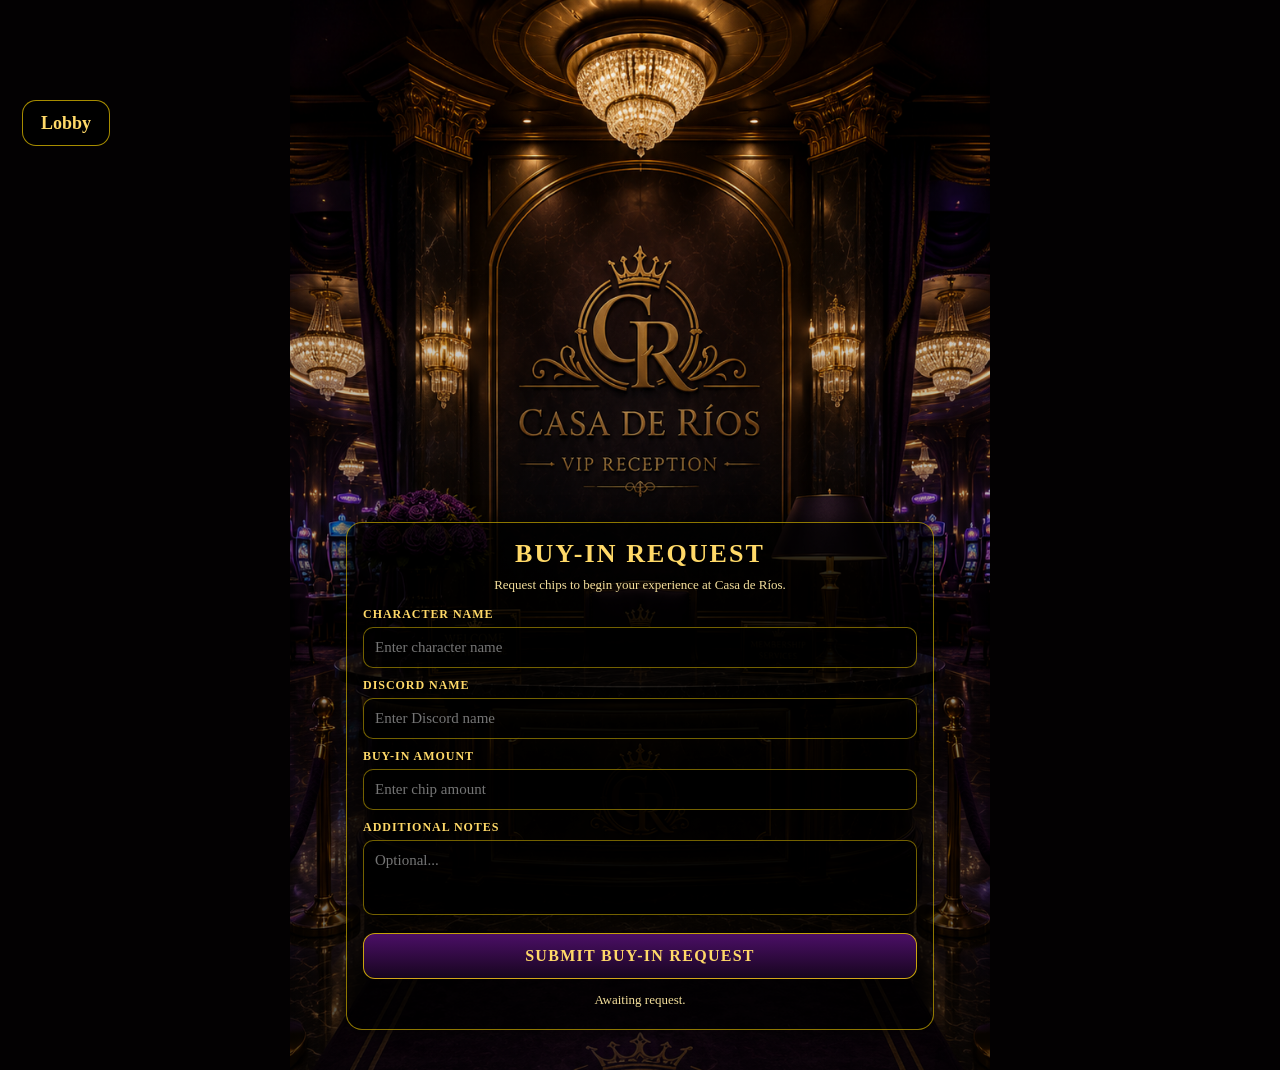
<file: buyin.html>
<!DOCTYPE html>
<html lang="en">
<head>
  <meta charset="UTF-8" />
  <meta name="viewport" content="width=device-width, initial-scale=1.0" />
  <title>Casa de Ríos – Buy-In</title>

  <link rel="stylesheet" href="./buyin.css" />
</head>
<body>

  <div class="buyin-shell">

    <!-- Buy-In Form -->
    <section class="buyin-card">

      <h1>BUY-IN REQUEST</h1>

      <p class="buyin-subtitle">
        Request chips to begin your experience at Casa de Ríos.
      </p>

      <label for="characterName">Character Name</label>
<input id="characterName" type="text" placeholder="Enter character name" />

<label for="discordName">Discord Name</label>
<input id="discordName" type="text" placeholder="Enter Discord name" />

      <label for="buyinAmount">
        Buy-In Amount
      </label>

      <input
        id="buyinAmount"
        type="number"
        placeholder="Enter chip amount"
      />

      <label for="buyinNote">
        Additional Notes
      </label>

      <textarea
        id="buyinNote"
        rows="3"
        placeholder="Optional..."
      ></textarea>

      <button
        id="buyinBtn"
        type="button"
      >
        Submit Buy-In Request
      </button>

      <div id="buyinResult">
        Awaiting request.

        <a class="buyin-lobby-btn" href="./index.html">Lobby</a>
      </div>

    </section>


    <!-- Navigation -->
    <a
      href="./index.html"
      class="buyin-hotspot buyin-back"
      aria-label="Back to Lobby"
    >
      Lobby
    </a>

    <a
      href="./cashout.html"
      class="buyin-hotspot buyin-cashier"
      aria-label="Cashier"
    >
      Cashier
    </a>

  </div>

  <script src="./buyin.js"></script>

</body>
</html>
</file>
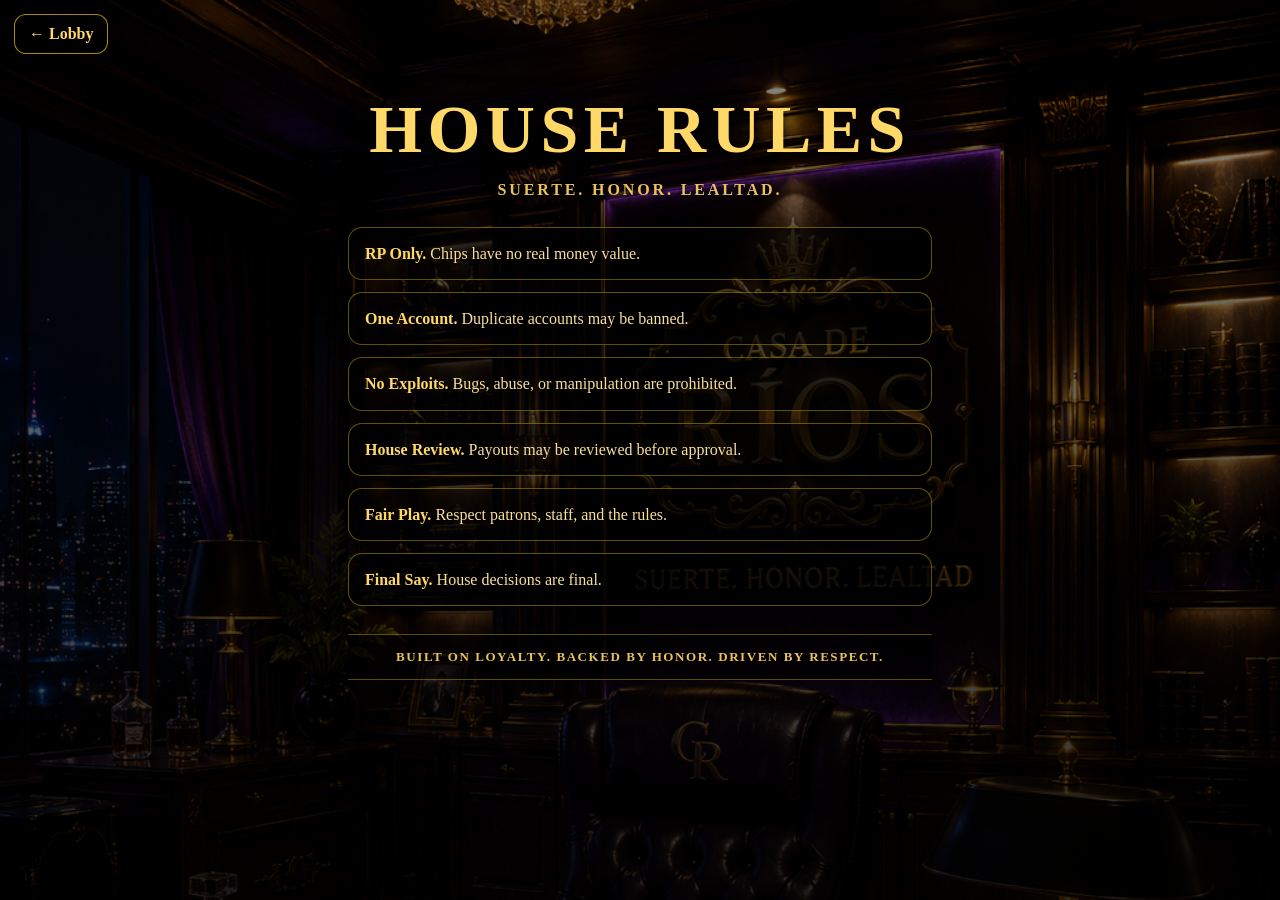
<file: rules.html>
<!DOCTYPE html>
<html lang="en">
<head>
  <meta charset="UTF-8" />
  <meta name="viewport" content="width=device-width, initial-scale=1.0, viewport-fit=cover" />
  <title>House Rules | Casino Casa de Ríos</title>

  <link rel="stylesheet" href="./rules.css">
</head>

<body class="rules-page">
  <a class="rules-back" href="./index.html">← Lobby</a>

  <main class="rules-card">
    <h1>House Rules</h1>
    <p class="rules-motto">Suerte. Honor. Lealtad.</p>

    <section class="rules-list">
      <p><b>RP Only.</b> Chips have no real money value.</p>
      <p><b>One Account.</b> Duplicate accounts may be banned.</p>
      <p><b>No Exploits.</b> Bugs, abuse, or manipulation are prohibited.</p>
      <p><b>House Review.</b> Payouts may be reviewed before approval.</p>
      <p><b>Fair Play.</b> Respect patrons, staff, and the rules.</p>
      <p><b>Final Say.</b> House decisions are final.</p>
    </section>

    <footer>
      Built on Loyalty. Backed by Honor. Driven by Respect.
    </footer>
  </main>
</body>
</html>
</file>
<file: styles-casa.css>
/* =========================================================
   CASINO CASA DE RÍOS — LUXURY THEME SYSTEM
   Desktop + Mobile Portrait
   Black / Purple / Gold / Royal Casino Style
========================================================= */

:root {
  --casa-bg: #050308;
  --casa-black: #08050d;
  --casa-black-2: #100918;

  --casa-purple: #2a0f3d;
  --casa-purple-2: #4d1870;
  --casa-purple-3: #7b2db4;

  --casa-gold: #d4a64a;
  --casa-gold-2: #f1d06a;
  --casa-gold-dark: #8b641d;

  --casa-bone: #efe5d0;
  --casa-muted: #a99684;

  --casa-good: #87e66f;
  --casa-bad: #ff816f;
  --casa-warn: #f1d06a;

  --casa-line: rgba(212, 166, 74, .28);
  --casa-line-strong: rgba(241, 208, 106, .55);

  --casa-panel: rgba(8, 6, 12, .84);
  --casa-panel-2: rgba(20, 10, 30, .78);
  --casa-glass: rgba(0, 0, 0, .46);

  --casa-shadow: 0 24px 70px rgba(0, 0, 0, .56);
  --casa-glow: 0 0 28px rgba(122, 35, 174, .35);
  --casa-gold-glow: 0 0 22px rgba(212, 166, 74, .30);

  --font-title: "Cinzel", serif;
  --font-ui: "Saira Condensed", sans-serif;
  --font-mono: "Share Tech Mono", monospace;
}

/* =========================================================
   RESET
========================================================= */

* {
  box-sizing: border-box;
}

html,
body {
  margin: 0;
  min-height: 100%;
  background: var(--casa-bg);
  color: var(--casa-bone);
  font-family: var(--font-mono);
}

body {
  overflow-x: hidden;
  background:
    radial-gradient(900px 480px at 50% -12%, rgba(122, 35, 174, .34), transparent 62%),
    radial-gradient(700px 500px at 10% 105%, rgba(212, 166, 74, .12), transparent 60%),
    radial-gradient(700px 500px at 90% 105%, rgba(122, 35, 174, .12), transparent 60%),
    linear-gradient(180deg, #09040e, #030205 75%);
}

body::before {
  content: "";
  position: fixed;
  inset: 0;
  pointer-events: none;
  background:
    linear-gradient(rgba(255,255,255,.018) 1px, transparent 1px),
    linear-gradient(90deg, rgba(255,255,255,.018) 1px, transparent 1px);
  background-size: 38px 38px;
  mask-image: linear-gradient(180deg, rgba(0,0,0,.9), transparent 80%);
  z-index: 0;
}

a,
button,
input,
select,
textarea {
  font: inherit;
}

a {
  color: inherit;
  text-decoration: none;
}

button {
  cursor: pointer;
}

/* =========================================================
   PAGE SHELL
========================================================= */

.casa-shell,
.page {
  position: relative;
  z-index: 1;
  min-height: 100vh;
  display: grid;
  grid-template-columns: 250px minmax(0, 1fr) 310px;
  gap: 16px;
  padding: 10px;
}

.casa-main,
.main,
.casa-rail,
.rail,
.casa-rightbar,
.rightbar {
  min-width: 0;
}

/* =========================================================
   LEFT RAIL / SIDEBAR
========================================================= */

.casa-rail,
.rail {
  border: 1px solid var(--casa-line);
  background:
    linear-gradient(180deg, rgba(13,8,18,.96), rgba(5,3,8,.96)),
    radial-gradient(circle at 50% 0%, rgba(95, 29, 138, .25), transparent 55%);
  box-shadow: var(--casa-shadow);
  overflow: hidden;
  position: sticky;
  top: 10px;
  height: calc(100vh - 20px);
  display: flex;
  flex-direction: column;
}

.casa-crest-block,
.crest-block {
  padding: 20px 14px 16px;
  text-align: center;
  border-bottom: 1px solid rgba(212,166,74,.18);
  background:
    radial-gradient(circle at 50% 30%, rgba(122,35,174,.24), transparent 55%),
    rgba(0,0,0,.25);
}

.casa-logo,
.logo {
  width: 116px;
  height: 116px;
  object-fit: contain;
  filter: drop-shadow(0 0 18px rgba(212,166,74,.45));
  margin-bottom: 8px;
}

.casa-brand-name,
.brand-name {
  font-family: var(--font-title);
  color: var(--casa-gold-2);
  font-size: 25px;
  line-height: .96;
  letter-spacing: .08em;
  text-transform: uppercase;
  text-shadow: var(--casa-gold-glow);
}

.casa-tagline,
.tagline {
  margin-top: 8px;
  color: var(--casa-muted);
  text-transform: uppercase;
  letter-spacing: .13em;
  font-size: 11px;
}

.casa-nav,
.nav {
  padding: 12px;
  display: grid;
  gap: 8px;
}

.casa-nav a,
.nav a {
  display: flex;
  gap: 12px;
  align-items: center;
  border: 1px solid transparent;
  color: var(--casa-bone);
  padding: 11px 12px;
  border-radius: 10px;
  text-transform: uppercase;
  letter-spacing: .13em;
  font-family: var(--font-ui);
  font-weight: 700;
  font-size: 17px;
}

.casa-nav a.active,
.nav a.active,
.casa-nav a:hover,
.nav a:hover {
  border-color: rgba(212,166,74,.25);
  background:
    linear-gradient(90deg, rgba(95,29,138,.55), rgba(0,0,0,.1));
  color: var(--casa-gold-2);
  box-shadow: inset 3px 0 0 rgba(212,166,74,.75);
}

.casa-nav .disabled,
.nav .disabled {
  opacity: .48;
  pointer-events: none;
}

/* =========================================================
   MAIN CONTENT
========================================================= */

.casa-main,
.main {
  display: flex;
  flex-direction: column;
  gap: 14px;
}

.casa-topbar,
.topbar {
  min-height: 88px;
  border: 1px solid var(--casa-line);
  background:
    linear-gradient(180deg, rgba(0,0,0,.70), rgba(10,5,15,.76)),
    radial-gradient(circle at 50% 0%, rgba(122,35,174,.28), transparent 60%);
  box-shadow: var(--casa-shadow);
  display: grid;
  grid-template-columns: 1fr auto;
  gap: 12px;
  align-items: center;
  padding: 12px 16px;
}

.casa-top-left,
.top-left {
  display: flex;
  align-items: center;
  gap: 12px;
  min-width: 0;
}

.casa-tiny-logo,
.tiny-logo {
  width: 58px;
  height: 58px;
  object-fit: contain;
  filter: drop-shadow(0 0 14px rgba(212,166,74,.45));
}

.casa-top-title,
.top-title {
  min-width: 0;
}

.casa-top-title strong,
.top-title strong {
  display: block;
  font-family: var(--font-title);
  color: var(--casa-gold-2);
  text-transform: uppercase;
  letter-spacing: .12em;
  font-size: 20px;
}

.casa-top-title span,
.top-title span {
  display: block;
  color: var(--casa-muted);
  font-size: 12px;
  letter-spacing: .12em;
  text-transform: uppercase;
  margin-top: 3px;
}

/* =========================================================
   WALLET / STATUS
========================================================= */

.casa-wallet-pill,
.wallet-pill {
  display: flex;
  align-items: center;
  gap: 18px;
  border: 1px solid rgba(212,166,74,.3);
  background: rgba(0,0,0,.48);
  padding: 10px 14px;
  border-radius: 12px;
  white-space: nowrap;
}

.casa-wallet-stat,
.wallet-stat {
  display: grid;
  gap: 3px;
}

.casa-wallet-stat small,
.wallet-stat small {
  color: var(--casa-muted);
  text-transform: uppercase;
  letter-spacing: .13em;
  font-size: 10px;
}

.casa-wallet-stat b,
.wallet-stat b {
  color: var(--casa-gold-2);
  font-family: var(--font-title);
  font-size: 24px;
  letter-spacing: .05em;
}

/* =========================================================
   HERO
========================================================= */

.casa-hero,
.hero {
  position: relative;
  overflow: hidden;
  border: 1px solid var(--casa-line);
  min-height: 340px;
  padding: 34px 24px;
  background:
    linear-gradient(180deg, rgba(0,0,0,.18), rgba(0,0,0,.76)),
    radial-gradient(circle at 50% 0%, rgba(122,35,174,.38), transparent 44%),
    linear-gradient(135deg, rgba(212,166,74,.08), transparent 25%, rgba(122,35,174,.15));
  box-shadow: var(--casa-shadow);
}

/* Add this image later:
   background-image: linear-gradient(...), url("./images/lobby-bg.webp");
*/

.casa-hero::before,
.hero::before {
  content: "";
  position: absolute;
  inset: 0;
  background:
    radial-gradient(circle at 20% 28%, rgba(241,208,106,.11), transparent 18%),
    radial-gradient(circle at 78% 24%, rgba(241,208,106,.09), transparent 20%),
    linear-gradient(90deg, transparent, rgba(255,255,255,.035), transparent);
  pointer-events: none;
}

.casa-hero-inner,
.hero-inner {
  position: relative;
  z-index: 1;
  text-align: center;
  max-width: 860px;
  margin: 0 auto;
}

.casa-kicker,
.hero-kicker {
  font-family: var(--font-title);
  color: var(--casa-gold-2);
  text-transform: uppercase;
  letter-spacing: .34em;
  font-size: 16px;
  margin-bottom: 6px;
}

.casa-hero h1,
.hero h1 {
  margin: 0;
  font-family: var(--font-title);
  color: var(--casa-gold-2);
  font-size: clamp(44px, 7vw, 86px);
  line-height: .92;
  letter-spacing: .08em;
  text-transform: uppercase;
  text-shadow:
    0 0 20px rgba(212,166,74,.28),
    0 8px 30px rgba(0,0,0,.85);
}

.casa-motto,
.hero-motto {
  margin-top: 20px;
  font-family: var(--font-title);
  color: var(--casa-gold-2);
  text-transform: uppercase;
  letter-spacing: .28em;
  font-size: 18px;
}

.casa-copy,
.hero-copy {
  margin: 18px auto 0;
  color: var(--casa-bone);
  max-width: 640px;
  line-height: 1.6;
  font-size: 15px;
}

/* =========================================================
   PANELS / CARDS
========================================================= */

.casa-panel,
.side-panel,
.quick-box {
  border: 1px solid var(--casa-line);
  background:
    linear-gradient(180deg, rgba(12,7,17,.88), rgba(5,3,8,.92));
  box-shadow: var(--casa-shadow);
  padding: 14px;
}

.casa-panel-title,
.panel-title,
.quick-box-title {
  color: var(--casa-gold-2);
  font-family: var(--font-title);
  text-transform: uppercase;
  letter-spacing: .13em;
  font-size: 16px;
  margin-bottom: 12px;
  display: flex;
  align-items: center;
  gap: 10px;
}

.casa-section-title,
.section-title {
  display: flex;
  align-items: center;
  gap: 14px;
  color: var(--casa-gold-2);
  font-family: var(--font-title);
  text-transform: uppercase;
  letter-spacing: .16em;
  font-size: 20px;
  justify-content: center;
  margin: 4px 0 0;
}

.casa-section-title::before,
.casa-section-title::after,
.section-title::before,
.section-title::after {
  content: "";
  height: 1px;
  flex: 1;
  max-width: 280px;
  background: linear-gradient(90deg, transparent, rgba(212,166,74,.55), transparent);
}

/* =========================================================
   NOTICE STRIP
========================================================= */

.casa-notice-strip,
.notice-strip {
  margin: 24px auto 0;
  max-width: 880px;
  border: 1px solid rgba(212,166,74,.32);
  background: rgba(0,0,0,.48);
  display: grid;
  grid-template-columns: repeat(3, 1fr);
  border-radius: 12px;
  overflow: hidden;
}

.casa-notice-item,
.notice-item {
  padding: 14px;
  display: flex;
  gap: 12px;
  align-items: center;
  text-align: left;
  border-right: 1px solid rgba(212,166,74,.16);
}

.casa-notice-item:last-child,
.notice-item:last-child {
  border-right: 0;
}

.casa-notice-icon,
.notice-icon {
  color: var(--casa-gold-2);
  font-size: 28px;
  flex-shrink: 0;
}

.casa-notice-item b,
.notice-item b {
  display: block;
  color: var(--casa-gold-2);
  text-transform: uppercase;
  letter-spacing: .11em;
  font-family: var(--font-ui);
  font-size: 18px;
}

.casa-notice-item span,
.notice-item span {
  color: var(--casa-muted);
  font-size: 12px;
  line-height: 1.4;
}

/* =========================================================
   GAME CARDS
========================================================= */

.casa-games,
.games {
  display: grid;
  grid-template-columns: repeat(4, 1fr);
  gap: 14px;
}

.casa-game-card,
.game-card {
  min-height: 330px;
  border: 1px solid rgba(212,166,74,.32);
  background:
    linear-gradient(180deg, rgba(40,14,60,.58), rgba(0,0,0,.80)),
    radial-gradient(circle at 50% 0%, rgba(212,166,74,.13), transparent 45%);
  box-shadow: 0 18px 50px rgba(0,0,0,.45);
  padding: 14px;
  display: flex;
  flex-direction: column;
  position: relative;
  overflow: hidden;
  isolation: isolate;
}

.casa-game-card::before,
.game-card::before {
  content: "";
  position: absolute;
  inset: 0;
  background:
    radial-gradient(circle at 50% 35%, rgba(241,208,106,.15), transparent 18%),
    linear-gradient(135deg, rgba(255,255,255,.05), transparent 30%);
  opacity: .85;
  z-index: -1;
}

.casa-game-card:hover,
.game-card:hover {
  border-color: rgba(241,208,106,.75);
  box-shadow:
    0 22px 60px rgba(0,0,0,.55),
    0 0 24px rgba(122,35,174,.28);
  transform: translateY(-2px);
}

.casa-game-title,
.game-title {
  font-family: var(--font-title);
  color: var(--casa-gold-2);
  text-transform: uppercase;
  letter-spacing: .08em;
  font-size: 28px;
  text-align: center;
  margin: 2px 0 12px;
  line-height: 1;
}

.casa-game-art,
.game-art {
  flex: 1;
  min-height: 150px;
  border: 1px solid rgba(212,166,74,.13);
  background:
    radial-gradient(circle at 50% 45%, rgba(0,0,0,.1), rgba(0,0,0,.8) 75%);
  display: grid;
  place-items: center;
  margin-bottom: 12px;
  position: relative;
  overflow: hidden;
}

.casa-game-art img,
.game-art img {
  width: 100%;
  height: 100%;
  object-fit: cover;
  opacity: .88;
}

.big-icon {
  font-size: 78px;
  filter: drop-shadow(0 0 18px rgba(212,166,74,.25));
}

.casa-game-copy,
.game-copy {
  color: var(--casa-bone);
  text-align: center;
  line-height: 1.5;
  font-size: 13px;
  min-height: 42px;
  margin-bottom: 12px;
}

/* =========================================================
   BUTTONS
========================================================= */

.casa-btn,
.enter-btn,
.quick-actions a,
.quick-box a {
  display: block;
  border: 1px solid rgba(212,166,74,.42);
  background: linear-gradient(180deg, rgba(72,25,101,.9), rgba(25,9,35,.95));
  color: var(--casa-gold-2);
  padding: 11px 12px;
  text-align: center;
  border-radius: 8px;
  text-transform: uppercase;
  letter-spacing: .12em;
  font-family: var(--font-ui);
  font-weight: 900;
  font-size: 17px;
}

.casa-btn:hover,
.enter-btn:hover,
.quick-actions a:hover,
.quick-box a:hover {
  border-color: var(--casa-line-strong);
  box-shadow: var(--casa-gold-glow);
}

.casa-btn.gold,
.enter-btn.gold {
  background: linear-gradient(180deg, #d7b456, #916719);
  color: #130814;
}

.casa-btn.disabled,
.enter-btn.disabled {
  opacity: .55;
  pointer-events: none;
}

/* =========================================================
   RIGHTBAR
========================================================= */

.casa-rightbar,
.rightbar {
  display: grid;
  gap: 14px;
  align-content: start;
  position: sticky;
  top: 10px;
  height: calc(100vh - 20px);
  overflow: auto;
  padding-right: 2px;
}

.profile-row,
.leader-row,
.announce {
  border-top: 1px solid rgba(212,166,74,.13);
  padding: 10px 0;
  line-height: 1.5;
}

.profile-row:first-of-type,
.leader-row:first-of-type,
.announce:first-of-type {
  border-top: 0;
  padding-top: 0;
}

.profile-row {
  display: flex;
  justify-content: space-between;
  gap: 8px;
  font-size: 13px;
}

.profile-row span:first-child {
  color: var(--casa-muted);
}

.profile-row b,
.leader-row b {
  color: var(--casa-gold-2);
  font-weight: 400;
}

.announce {
  color: var(--casa-bone);
  font-size: 13px;
}

.announce::before {
  content: "•";
  color: var(--casa-purple-3);
  margin-right: 8px;
}

.quick-actions {
  display: grid;
  gap: 8px;
}

.status-good {
  color: var(--casa-good) !important;
}

.status-bad {
  color: var(--casa-bad) !important;
}

/* =========================================================
   FORMS
========================================================= */

.form-grid {
  display: grid;
  gap: 9px;
}

label {
  display: block;
  color: var(--casa-muted);
  text-transform: uppercase;
  letter-spacing: .11em;
  font-size: 11px;
  margin-bottom: 5px;
}

input,
select,
textarea {
  width: 100%;
  border: 1px solid rgba(212, 166, 74, .25);
  background: rgba(0,0,0,.55);
  color: var(--casa-bone);
  border-radius: 10px;
  padding: 11px;
  outline: none;
}

input:focus,
select:focus,
textarea:focus {
  border-color: rgba(241, 208, 106, .65);
  box-shadow: 0 0 0 3px rgba(212,166,74,.08);
}

.form-actions {
  display: grid;
  grid-template-columns: 1fr 1fr;
  gap: 8px;
  margin-top: 4px;
}

.message,
.casa-message {
  color: var(--casa-muted);
  font-size: 12px;
  line-height: 1.45;
  margin-top: 8px;
  min-height: 18px;
}

/* =========================================================
   FOOTER
========================================================= */

.casa-footer,
.footer {
  border: 1px solid var(--casa-line);
  background: rgba(0,0,0,.48);
  display: grid;
  grid-template-columns: 1fr auto 1fr;
  align-items: center;
  gap: 18px;
  padding: 12px 18px;
  color: var(--casa-muted);
  text-transform: uppercase;
  letter-spacing: .16em;
  font-size: 12px;
}

.casa-footer img,
.footer .mark {
  width: 70px;
  height: 70px;
  object-fit: contain;
  filter: drop-shadow(0 0 12px rgba(212,166,74,.45));
}

/* =========================================================
   TABLE / GAME PAGE HELPERS
========================================================= */

.casa-game-shell {
  position: relative;
  z-index: 1;
  width: min(1180px, 100%);
  margin: 0 auto;
  padding: 12px 10px 36px;
}

.casa-game-panel {
  border: 1px solid var(--casa-line);
  background:
    linear-gradient(180deg, rgba(12,7,17,.88), rgba(5,3,8,.96));
  box-shadow: var(--casa-shadow);
  overflow: hidden;
}

.casa-game-header {
  border-bottom: 1px solid rgba(212,166,74,.18);
  padding: 12px 14px;
  display: flex;
  justify-content: space-between;
  gap: 12px;
  align-items: center;
  background: rgba(0,0,0,.28);
}

.casa-game-header-title {
  color: var(--casa-gold-2);
  font-family: var(--font-title);
  text-transform: uppercase;
  letter-spacing: .13em;
  font-size: 20px;
}

.casa-control-panel {
  border: 1px solid var(--casa-line);
  background: rgba(0,0,0,.68);
  padding: 14px;
  box-shadow: var(--casa-shadow);
}

/* =========================================================
   DESKTOP TABLET
========================================================= */

@media (max-width: 1100px) {
  .casa-shell,
  .page {
    grid-template-columns: 220px minmax(0,1fr);
  }

  .casa-rightbar,
  .rightbar {
    grid-column: 1 / -1;
    position: static;
    height: auto;
    grid-template-columns: repeat(3, 1fr);
  }

  .casa-games,
  .games {
    grid-template-columns: repeat(2, 1fr);
  }
}

/* =========================================================
   MOBILE PORTRAIT
========================================================= */

@media (max-width: 760px) {
  .casa-shell,
  .page {
    display: block;
    padding: 0;
  }

  .casa-rail,
  .rail,
  .casa-rightbar,
  .rightbar {
    position: static;
    height: auto;
    border-left: 0;
    border-right: 0;
  }

  .casa-rail,
  .rail {
    border-top: 0;
  }

  .casa-crest-block,
  .crest-block {
    padding: 16px 12px 10px;
  }

  .casa-logo,
  .logo {
    width: 86px;
    height: 86px;
  }

  .casa-brand-name,
  .brand-name {
    font-size: 22px;
  }

  .casa-tagline,
  .tagline {
    font-size: 10px;
  }

  .casa-nav,
  .nav {
    grid-template-columns: repeat(2, 1fr);
    padding: 10px;
  }

  .casa-nav a,
  .nav a {
    justify-content: center;
    font-size: 15px;
    padding: 10px 8px;
  }

  .quick-box {
    margin: 10px;
  }

  .casa-main,
  .main {
    gap: 10px;
  }

  .casa-topbar,
  .topbar {
    border-left: 0;
    border-right: 0;
    grid-template-columns: 1fr;
    border-radius: 0;
  }

  .casa-wallet-pill,
  .wallet-pill {
    display: grid;
    grid-template-columns: repeat(3, 1fr);
    gap: 8px;
    white-space: normal;
  }

  .casa-wallet-stat b,
  .wallet-stat b {
    font-size: 18px;
  }

  .casa-wallet-stat small,
  .wallet-stat small {
    font-size: 9px;
  }

  .casa-hero,
  .hero {
    border-left: 0;
    border-right: 0;
    padding: 30px 14px;
    min-height: 330px;
  }

  .casa-kicker,
  .hero-kicker {
    font-size: 13px;
    letter-spacing: .24em;
  }

  .casa-hero h1,
  .hero h1 {
    font-size: clamp(42px, 13vw, 68px);
  }

  .casa-motto,
  .hero-motto {
    font-size: 14px;
    letter-spacing: .20em;
  }

  .casa-copy,
  .hero-copy {
    font-size: 14px;
  }

  .casa-notice-strip,
  .notice-strip {
    grid-template-columns: 1fr;
  }

  .casa-notice-item,
  .notice-item {
    border-right: 0;
    border-bottom: 1px solid rgba(212,166,74,.16);
  }

  .casa-notice-item:last-child,
  .notice-item:last-child {
    border-bottom: 0;
  }

  .casa-section-title,
  .section-title {
    padding: 0 12px;
    font-size: 17px;
  }

  .casa-games,
  .games {
    grid-template-columns: 1fr;
    padding: 0 10px;
  }

  .casa-game-card,
  .game-card {
    min-height: 300px;
  }

  .casa-game-title,
  .game-title {
    font-size: 26px;
  }

  .casa-game-art,
  .game-art {
    min-height: 165px;
  }

  .casa-rightbar,
  .rightbar {
    display: grid;
    grid-template-columns: 1fr;
    gap: 10px;
    margin-top: 10px;
  }

  .casa-panel,
  .side-panel {
    border-left: 0;
    border-right: 0;
  }

  .casa-footer,
  .footer {
    grid-template-columns: 1fr;
    text-align: center;
    justify-items: center;
    border-left: 0;
    border-right: 0;
  }

  .form-actions {
    grid-template-columns: 1fr;
  }
/* =========================================================
   CASA DE RÍOS — LOBBY VISUAL UPGRADE
   Stronger concept-art hero + game card artwork
========================================================= */

.casa-hero {
  min-height: 430px;
  display: grid;
  place-items: center;
  background:
    linear-gradient(180deg, rgba(0,0,0,.28), rgba(0,0,0,.88)),
    radial-gradient(circle at 50% 20%, rgba(241,208,106,.16), transparent 20%),
    radial-gradient(circle at 50% 0%, rgba(122,35,174,.46), transparent 48%),
    url("./images/lobby-bg.webp"),
    linear-gradient(135deg, #100918, #030205 70%);
  background-size: cover;
  background-position: center;
}

.casa-hero::after {
  content: "";
  position: absolute;
  inset: 16px;
  border: 1px solid rgba(241,208,106,.24);
  pointer-events: none;
  box-shadow:
    inset 0 0 45px rgba(212,166,74,.08),
    0 0 30px rgba(122,35,174,.20);
}

.casa-hero-inner {
  padding: 24px 18px;
  border: 1px solid rgba(212,166,74,.22);
  background: rgba(0,0,0,.34);
  backdrop-filter: blur(2px);
  box-shadow: 0 18px 60px rgba(0,0,0,.42);
}

.casa-hero h1 {
  text-shadow:
    0 0 10px rgba(241,208,106,.35),
    0 0 30px rgba(122,35,174,.45),
    0 10px 30px rgba(0,0,0,.95);
}

.casa-game-card {
  min-height: 360px;
}

.casa-game-art {
  min-height: 185px;
  background-size: cover;
  background-position: center;
}

.casa-game-art::before {
  content: "";
  position: absolute;
  inset: 0;
  background:
    linear-gradient(180deg, rgba(0,0,0,.06), rgba(0,0,0,.76)),
    radial-gradient(circle at 50% 35%, rgba(241,208,106,.14), transparent 28%);
  z-index: 1;
}

.casa-game-art .big-icon {
  position: relative;
  z-index: 2;
  color: var(--casa-gold-2);
  font-family: var(--font-title);
  text-shadow:
    0 0 14px rgba(241,208,106,.45),
    0 0 26px rgba(122,35,174,.45),
    0 8px 18px rgba(0,0,0,.9);
}

.art-blackjack {
  background:
    linear-gradient(180deg, rgba(0,0,0,.05), rgba(0,0,0,.82)),
    radial-gradient(circle at 50% 42%, rgba(212,166,74,.15), transparent 34%),
    linear-gradient(135deg, #2a0f3d, #050308 75%);
}

.art-roulette {
  background:
    linear-gradient(180deg, rgba(0,0,0,.05), rgba(0,0,0,.82)),
    radial-gradient(circle at 50% 45%, rgba(122,35,174,.24), transparent 35%),
    conic-gradient(from 0deg, #1a071f, #8b1e2d, #0b0b0b, #d4a64a, #1a071f);
}

.art-slots {
  background:
    linear-gradient(180deg, rgba(0,0,0,.05), rgba(0,0,0,.82)),
    radial-gradient(circle at 50% 40%, rgba(241,208,106,.18), transparent 35%),
    linear-gradient(135deg, #4d1870, #08050d 72%);
}

.art-poker {
  background:
    linear-gradient(180deg, rgba(0,0,0,.05), rgba(0,0,0,.82)),
    radial-gradient(circle at 50% 40%, rgba(212,166,74,.12), transparent 32%),
    linear-gradient(135deg, #100918, #2a0f3d, #030205);
}

.casa-game-card::after {
  content: "";
  position: absolute;
  inset: 8px;
  border: 1px solid rgba(241,208,106,.16);
  pointer-events: none;
}
}
@media (max-width: 760px) {
  .casa-hero {
    min-height: 500px;
    padding: 42px 14px;
    background-position: center top;
  }

  .casa-hero::after {
    inset: 10px;
  }

  .casa-hero-inner {
    padding: 22px 12px;
    background: rgba(0,0,0,.46);
  }

  .casa-hero h1 {
    font-size: clamp(45px, 15vw, 72px);
    letter-spacing: .055em;
  }

  .casa-motto {
    line-height: 1.7;
  }

  .casa-games {
    gap: 16px;
  }

  .casa-game-card {
    min-height: 370px;
    border-left: 1px solid rgba(212,166,74,.32);
    border-right: 1px solid rgba(212,166,74,.32);
  }

  .casa-game-art {
    min-height: 205px;
  }

  .big-icon {
    font-size: 82px;
  }

  .casa-game-copy {
    font-size: 14px;
  }

  .enter-btn,
  .casa-btn {
    min-height: 46px;
    display: grid;
    place-items: center;
  }
}

.roulette-page {
  margin: 0;
  min-height: 100vh;
  background:
    radial-gradient(circle at top, rgba(135, 18, 18, .45), transparent 35%),
    linear-gradient(180deg, #130607, #050303 70%);
  color: #f8e7bd;
  font-family: Georgia, serif;
}

.casino-header {
  display: flex;
  align-items: center;
  gap: 14px;
  padding: 18px;
}

.logo-mark {
  width: 52px;
  height: 52px;
  border-radius: 50%;
  border: 2px solid #d4af37;
  display: grid;
  place-items: center;
  color: #d4af37;
  font-size: 30px;
  font-weight: bold;
}

.casino-header h1 {
  margin: 0;
  font-size: 26px;
}

.casino-header p {
  margin: 2px 0 0;
  color: #c9a44a;
}

.roulette-wrap {
  padding: 12px;
  display: grid;
  gap: 16px;
}

.wheel-card,
.controls-card {
  background: rgba(20, 8, 8, .88);
  border: 1px solid rgba(212, 175, 55, .45);
  border-radius: 22px;
  padding: 18px;
  box-shadow: 0 0 30px rgba(0,0,0,.55);
}

.roulette-wheel {
  width: 270px;
  height: 270px;
  margin: 0 auto;
  border-radius: 50%;
  position: relative;
  transition: transform 3.2s cubic-bezier(.12,.72,.18,1);
  background:
    repeating-conic-gradient(
      from 0deg,
      #8b0000 0deg 10deg,
      #111 10deg 20deg,
      #0b6b36 20deg 30deg
    );
  border: 10px solid #d4af37;
  box-shadow: inset 0 0 35px #000, 0 0 25px rgba(212,175,55,.35);
}

.wheel-center {
  position: absolute;
  inset: 88px;
  border-radius: 50%;
  background: #130607;
  border: 3px solid #d4af37;
  display: grid;
  place-items: center;
  font-size: 48px;
  color: #d4af37;
}

.roulette-ball {
  position: absolute;
  left: 50%;
  top: 50%;
  width: 16px;
  height: 16px;
  margin: -8px;
  border-radius: 50%;
  background: #fff;
  box-shadow: 0 0 12px #fff;
  transform: translateY(-115px);
  transition: transform 3.2s cubic-bezier(.12,.72,.18,1);
  z-index: 4;
}

.result-box {
  margin-top: 16px;
  text-align: center;
  background: #080404;
  border: 1px solid #d4af37;
  border-radius: 14px;
  padding: 12px;
  min-height: 44px;
}

.money-row,
.chip-row,
.outside-bets {
  display: grid;
  grid-template-columns: repeat(2, 1fr);
  gap: 10px;
}

.chip-row {
  grid-template-columns: repeat(4, 1fr);
  margin: 14px 0;
}

button {
  border: 1px solid #d4af37;
  background: linear-gradient(#3a1111, #160606);
  color: #f8e7bd;
  border-radius: 12px;
  padding: 11px;
  font-weight: bold;
}

button:active {
  transform: scale(.96);
}

.number-grid {
  display: grid;
  grid-template-columns: repeat(4, 1fr);
  gap: 6px;
}

.number-grid button {
  min-height: 42px;
}

.red {
  background: linear-gradient(#a11212, #4b0606);
}

.black {
  background: linear-gradient(#222, #050505);
}

.green {
  background: linear-gradient(#0c7a3a, #073d20);
}

.spin-btn {
  width: 100%;
  margin-top: 16px;
  font-size: 20px;
  padding: 15px;
  background: linear-gradient(#d4af37, #8b6f1f);
  color: #160606;
}

.redText { color: #ff4a4a; }
.blackText { color: #ddd; }
.greenText { color: #34d66f; }

body {
  margin: 0;
  background: #030102;
  overflow-x: hidden;
}

.lobby-shell {
  position: relative;
  width: min(100vw, calc(100dvh * 2 / 3), 900px);
  aspect-ratio: 2 / 3; 
  margin: 0 auto;
  overflow: hidden;
  isolation: isolate;
}

.lobby-art {
  position: absolute;
  inset: 0;
  width: 100%;
  height: 100%;
  display: block;
  object-fit: fill;
  user-select: none;
  pointer-events: none;
}

.lobby-hotspot {
  position: absolute;
  z-index: 20;
  display: block;
  background: transparent;
  -webkit-tap-highlight-color: transparent;
}

.lobby-live {
  position: absolute;
  z-index: 25;
  color: #ffd968;
  font-family: Georgia, serif;
  font-weight: 900;
  text-align: center;
  text-shadow: 0 2px 5px #000;
  pointer-events: none;
  font-size: clamp(11px, 3vw, 18px);
}

.lobby-wallet { 
  position: absolute;
  top: 4.7%; 
  left: 39.5%; 
  width: 16%; 

  z-index: 25;
  color: #ffd968;
  font-family: Georgia, serif;
  font-weight: 900;
  font-size: clamp(11px, 3vw, 18px);
  text-align: center;
  text-shadow: 0 2px 5px #000;

  display: flex;
  align-items: center;
  justify-content: center;

  pointer-events: none;
}

.lobby-vip {
    position: absolute;
    top: 4.7%;
    left: 59.5%;
    width: 16%;

    z-index: 25;
    color: #ffd968;
    font-family: Georgia, serif;
    font-weight: 900;
    font-size: clamp(11px, 3vw, 18px);
    text-align: center;
    text-shadow: 0 2px 5px #000;

    display: flex;
    align-items: center;
    justify-content: center;

    pointer-events: none;
}

.lobby-status {
    position: absolute;
    top: 4.7%;
    left: 79.5%;
    width: 16%;

    z-index: 25;
    color: #ffd968;
    font-family: Georgia, serif;
    font-weight: 900;
    font-size: clamp(11px, 3vw, 18px);
    text-align: center;
    text-shadow: 0 2px 5px #000;

    display: flex;
    align-items: center;
    justify-content: center;

    pointer-events: none;
}

.hs-blackjack { 
  left: 4%;
  top: 57.4%;
  width: 19.5%;
  height: 4%;
 }

.hs-roulette { 
  left: 27.8%; 
  top: 57.4%; 
  width: 19.5%; 
  height: 4%; 
}

.hs-slots { 
  left: 51.3%; 
  top: 57.4%; 
  width: 19.5%; 
  height: 4%; 
}

.hs-texas { 
  left: 75.4%; 
  top: 57.4%; 
  width: 19.5%; 
  height: 4%; 
}

.hs-cashout { 
  left: 2.7%; 
  top: 65.4%; 
  width: 23.4%; 
  height: 10.5%; 
}

.hs-ledger { 
  left: 26.6%; 
  top: 65.4%; 
  width: 23.4%; 
  height: 10.5%; 
}

.hs-vip { 
  left: 50.2%; 
  top: 65.4%; 
  width: 23.4%; 
  height: 10.5%; 
}

.hs-rules { 
  left: 73.2%; 
  top: 65.4%; 
  width: 23.4%; 
  height: 10.5%; 
}

.profile-open-btn {
  position: absolute;
  top: 2%;
  left: 3%;
  z-index: 40;
  padding: 6px 10px;
  border: 1px solid rgba(255,215,0,.65);
  border-radius: 10px;
  background: rgba(0,0,0,.7);
  color: #ffd968;
  font-weight: 900;
  font-size: 0.9rem;
}

.profile-panel {
  position: fixed;
  top: 0;
  right: -100%;
  width: min(92vw, 380px);
  height: 100vh;
  z-index: 100;
  padding: 20px;
  background: rgba(8, 2, 12, .96);
  border-left: 1px solid rgba(255,215,0,.5);
  color: #ffd968;
  transition: right .25s ease;
  overflow-y: auto;
}

.profile-panel.open {
  right: 0;
}

.profile-close-btn {
  float: right;
  font-size: 26px;
  background: transparent;
  border: 0;
  color: #ffd968;
}

.profile-panel input,
.profile-panel button {
  width: 100%;
  margin-top: 8px;
  margin-bottom: 12px;
  padding: 10px;
}

/* ================================
   FEATURED PARTNER POP-UP AD
================================ */

.partner-ad-overlay {
  position: fixed;
  inset: 0;
  z-index: 99999;
  display: none;
  align-items: center;
  justify-content: center;
  padding: 18px;
  background: rgba(0, 0, 0, 0.84);
  backdrop-filter: blur(3px);
}

.partner-ad-overlay.show {
  display: flex;
}

.partner-ad-modal {
  position: relative;
  width: min(92vw, 430px);
  max-height: 88vh;
  border: 1px solid rgba(255, 32, 64, 0.95);
  border-radius: 18px;
  background: #050005;
  box-shadow:
    0 0 22px rgba(255, 0, 50, 0.65),
    0 0 55px rgba(255, 0, 90, 0.35),
    inset 0 0 24px rgba(255, 0, 50, 0.18);
  overflow: hidden;
  animation: partnerAdPop 0.28s ease-out;
}

.partner-ad-image {
  display: block;
  width: 100%;
  height: auto;
  max-height: 72vh;
  object-fit: contain;
  background: #000;
}

.partner-ad-close {
  position: absolute;
  top: 9px;
  right: 9px;
  z-index: 2;
  width: 34px;
  height: 34px;
  border: 1px solid rgba(255, 45, 75, 0.95);
  border-radius: 50%;
  background: rgba(10, 0, 0, 0.88);
  color: #ffd27a;
  font-size: 24px;
  line-height: 28px;
  font-weight: 700;
  cursor: pointer;
  box-shadow: 0 0 12px rgba(255, 0, 50, 0.7);
}

.partner-ad-actions {
  padding: 12px;
  background: linear-gradient(
    180deg,
    rgba(20, 0, 8, 0.98),
    rgba(0, 0, 0, 1)
  );
  border-top: 1px solid rgba(255, 32, 64, 0.45);
}

.partner-ad-main-btn,
.partner-ad-secondary-btn {
  width: 100%;
  min-height: 44px;
  border-radius: 10px;
  font-family: inherit;
  text-transform: uppercase;
  letter-spacing: 0.06em;
  cursor: pointer;
}

.partner-ad-main-btn {
  border: 1px solid rgba(255, 42, 75, 0.95);
  background: linear-gradient(180deg, #39000f, #120006);
  color: #ffe0a0;
  font-size: 14px;
  font-weight: 800;
  box-shadow:
    0 0 12px rgba(255, 0, 60, 0.55),
    inset 0 0 12px rgba(255, 0, 60, 0.18);
}

.partner-ad-secondary-btn {
  margin-top: 8px;
  border: 1px solid rgba(212, 170, 87, 0.55);
  background: rgba(0, 0, 0, 0.45);
  color: #d6b46d;
  font-size: 11px;
  font-weight: 700;
}

@keyframes partnerAdPop {
  from {
    opacity: 0;
    transform: scale(0.94) translateY(12px);
  }

  to {
    opacity: 1;
    transform: scale(1) translateY(0);
  }
}
/* Hide Shrine ad visit button and yellow X */
#partnerAdClose,
#partnerAdVisit {
  display: none !important;
}

.partner-ad-secondary-btn {
  margin-top: 0;
}
</file>
<file: buyin.css>
* {
  box-sizing: border-box;
}

html,
body {
  margin: 0;
  min-height: 100%;
  background: #030102;
}

body {
  color: #ffd968;
  font-family: Georgia, serif;
}

.buyin-shell {
  position: relative;
  width: min(100vw, 700px);
  min-height: 100dvh;
  margin: 0 auto;
  padding-top: 58vh;
  padding-bottom: 40px;

  background:
  linear-gradient(rgba(0,0,0,.00), rgba(0,0,0,.65)),
    url("./images/buyin-bg.jpeg")
    center top / cover
    no-repeat;
}

.buyin-card {
  position: relative;
  width: 84%;
  margin: 0 auto;
  padding: 16px;

  border: 1px solid rgba(255, 215, 0, 0.55);
  border-radius: 16px;

  background: rgba(0, 0, 0, 0.72);
  box-shadow: 0 0 22px rgba(0, 0, 0, 0.8);

  text-align: center;
}

.buyin-card h1 {
  margin: 0 0 8px;
  font-size: 26px;
  letter-spacing: 0.08em;
}

.buyin-subtitle {
  margin: 0 0 14px;
  font-size: 13px;
  color: #f4df9c;
}

.buyin-card label {
  display: block;
  margin: 10px 0 5px;
  text-align: left;
  font-size: 12px;
  font-weight: 900;
  letter-spacing: 0.08em;
  text-transform: uppercase;
}

.buyin-card input,
.buyin-card textarea {
  width: 100%;
  padding: 11px;
  border: 1px solid rgba(255, 215, 0, 0.45);
  border-radius: 10px;
  background: rgba(0, 0, 0, 0.72);
  color: #fff3c4;
  font-family: Georgia, serif;
  font-size: 15px;
}

.buyin-card textarea {
  resize: none;
}

#buyinBtn {
  width: 100%;
  margin-top: 14px;
  padding: 13px;
  border: 1px solid rgba(255, 215, 0, 0.75);
  border-radius: 12px;

  background: linear-gradient(180deg, #4b0f66, #17051f);
  color: #ffd968;

  font-family: Georgia, serif;
  font-size: 16px;
  font-weight: 900;
  letter-spacing: 0.08em;
  text-transform: uppercase;
}

#buyinResult {
  margin-top: 12px;
  min-height: 22px;
  color: #f4df9c;
  font-size: 13px;
  line-height: 1.35;
}

.buyin-hotspot {
  position: absolute;
  z-index: 10;
  color: transparent;
  text-decoration: none;
}

.buyin-back {
  left: 7%;
  top: 93.5%;
  width: 25%;
  height: 4%;
}

.buyin-cashier {
  left: 68%;
  top: 93.5%;
  width: 25%;
  height: 4%;
}

.buyin-lobby-btn {
  position: fixed;
  left: 22px;
  top: 100px;
  z-index: 20;

  padding: 10px 18px;
  border: 1px solid rgba(255, 215, 0, 0.65);
  border-radius: 14px;

  background: rgba(0, 0, 0, 0.68);
  color: #ffd968;

  font-family: Georgia, serif;
  font-size: 18px;
  font-weight: 900;
  text-decoration: none;
}
</file>
<file: rules.css>
* {
  box-sizing: border-box;
}

html,
body {
  margin: 0;
  min-height: 100%;
}

.rules-page {
  min-height: 100vh;
  font-family: Georgia, serif;
  color: #ffd968;
  background: #030102;
  overflow-x: hidden;
  position: relative;
}

.rules-page::before {
  content: "";
  position: fixed;
  inset: 0;
  z-index: -1;

  background:
    linear-gradient(rgba(0, 0, 0, 0.45), rgba(0, 0, 0, 0.82)),
    url("./images/rules-bg.jpeg") center top / cover no-repeat;

  min-height: 100vh;
}

.rules-back {
  position: fixed;
  top: 14px;
  left: 14px;
  z-index: 20;

  padding: 10px 14px;
  border: 1px solid rgba(255, 215, 0, 0.65);
  border-radius: 12px;

  background: rgba(0, 0, 0, 0.72);
  color: #ffd968;
  text-decoration: none;
  font-weight: 900;

  box-shadow: 0 0 14px rgba(0, 0, 0, 0.75);
}

.rules-card {
  width: min(92vw, 620px);
  margin: 0 auto;
  padding: 90px 18px 120px;
}

.rules-card h1 {
  margin: 0;
  text-align: center;
  font-size: clamp(36px, 10vw, 68px);
  text-transform: uppercase;
  letter-spacing: 0.08em;
  text-shadow: 0 4px 8px #000;
}

.rules-motto {
  text-align: center;
  margin: 12px 0 28px;
  color: #e9c15d;
  text-transform: uppercase;
  letter-spacing: 0.18em;
  font-weight: 900;
  text-shadow: 0 3px 7px #000;
}

.rules-list {
  display: grid;
  gap: 12px;
}

.rules-list p {
  margin: 0;
  padding: 14px 16px;
  border: 1px solid rgba(255, 215, 0, 0.38);
  border-radius: 14px;

  background: rgba(0, 0, 0, 0.68);
  color: #f8df9a;
  line-height: 1.45;
  font-size: 16px;

  box-shadow: 0 0 18px rgba(0, 0, 0, 0.55);
}

.rules-list b {
  color: #ffd968;
}

.rules-card footer {
  margin-top: 28px;
  padding: 14px;
  text-align: center;
  border-top: 1px solid rgba(255, 215, 0, 0.35);
  border-bottom: 1px solid rgba(255, 215, 0, 0.35);

  background: rgba(0, 0, 0, 0.55);
  color: #e9c15d;
  text-transform: uppercase;
  letter-spacing: 0.12em;
  font-size: 13px;
  font-weight: 900;
}
</file>
